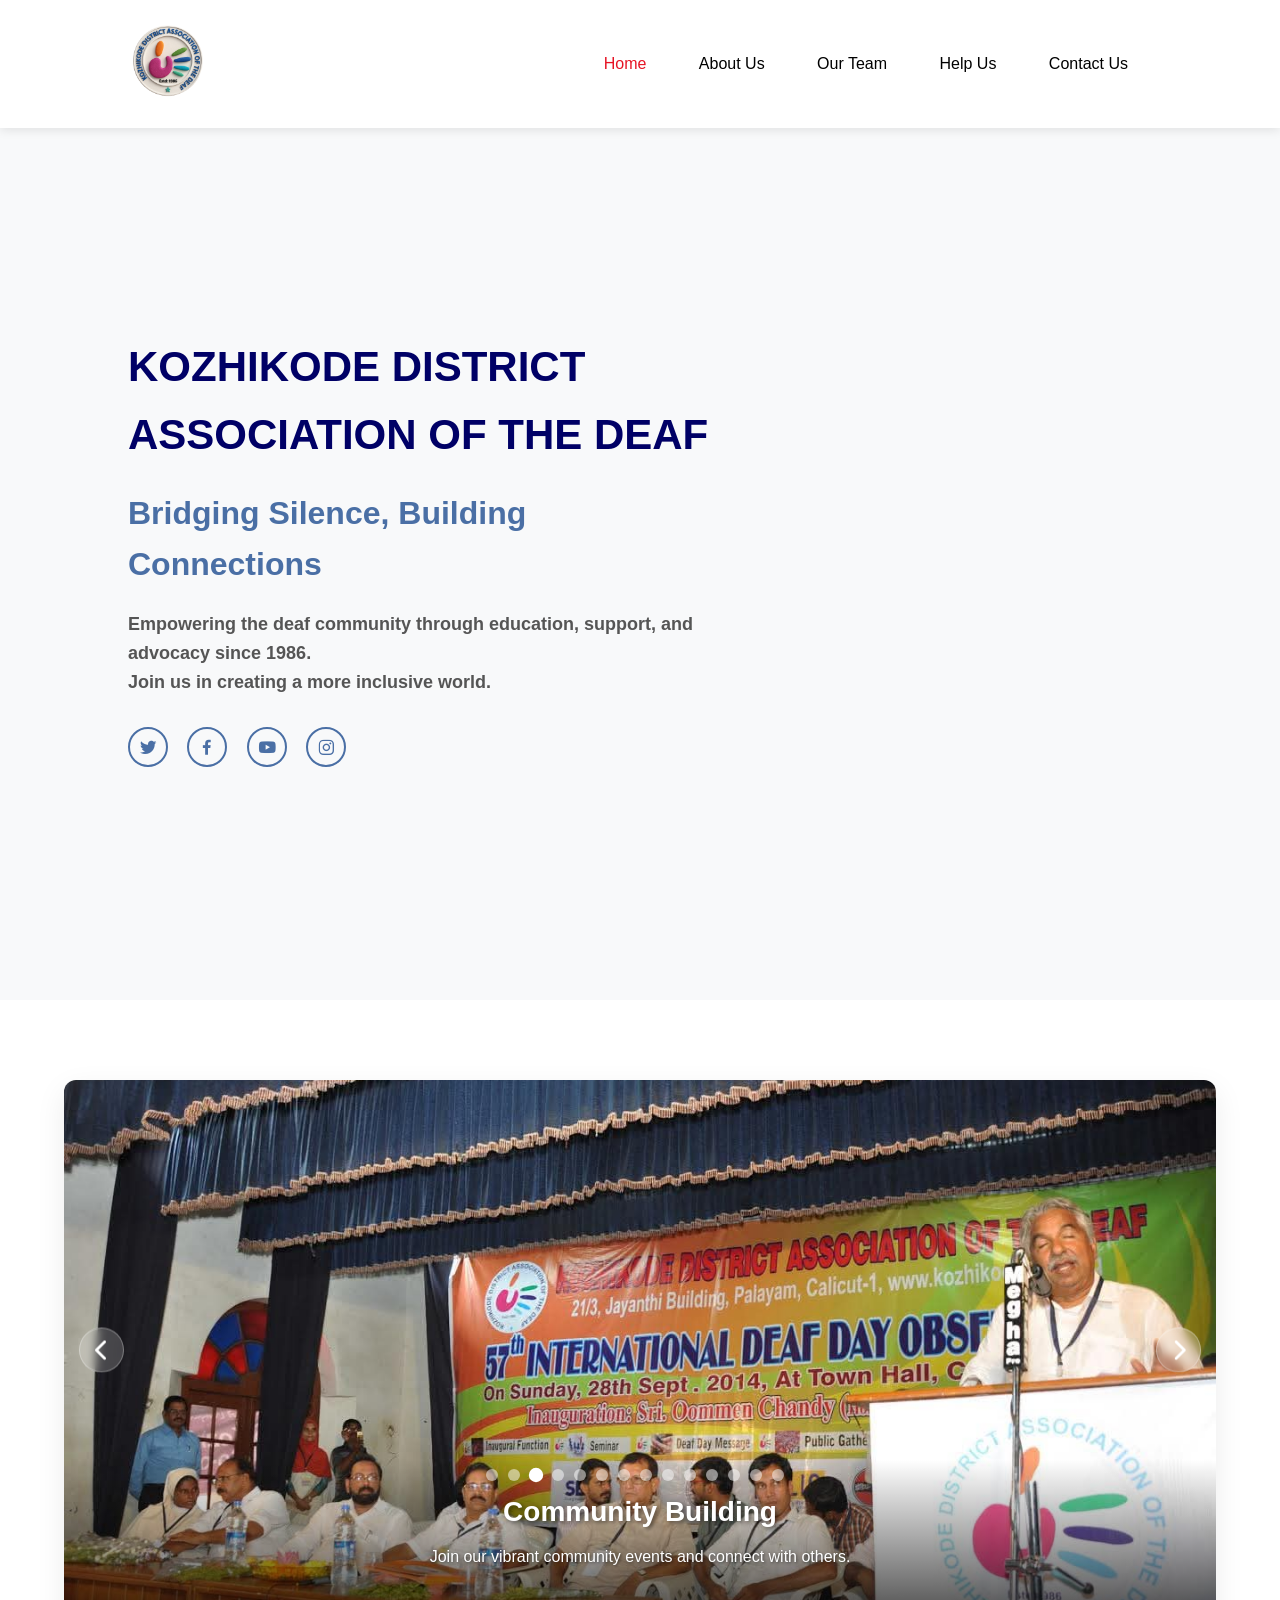
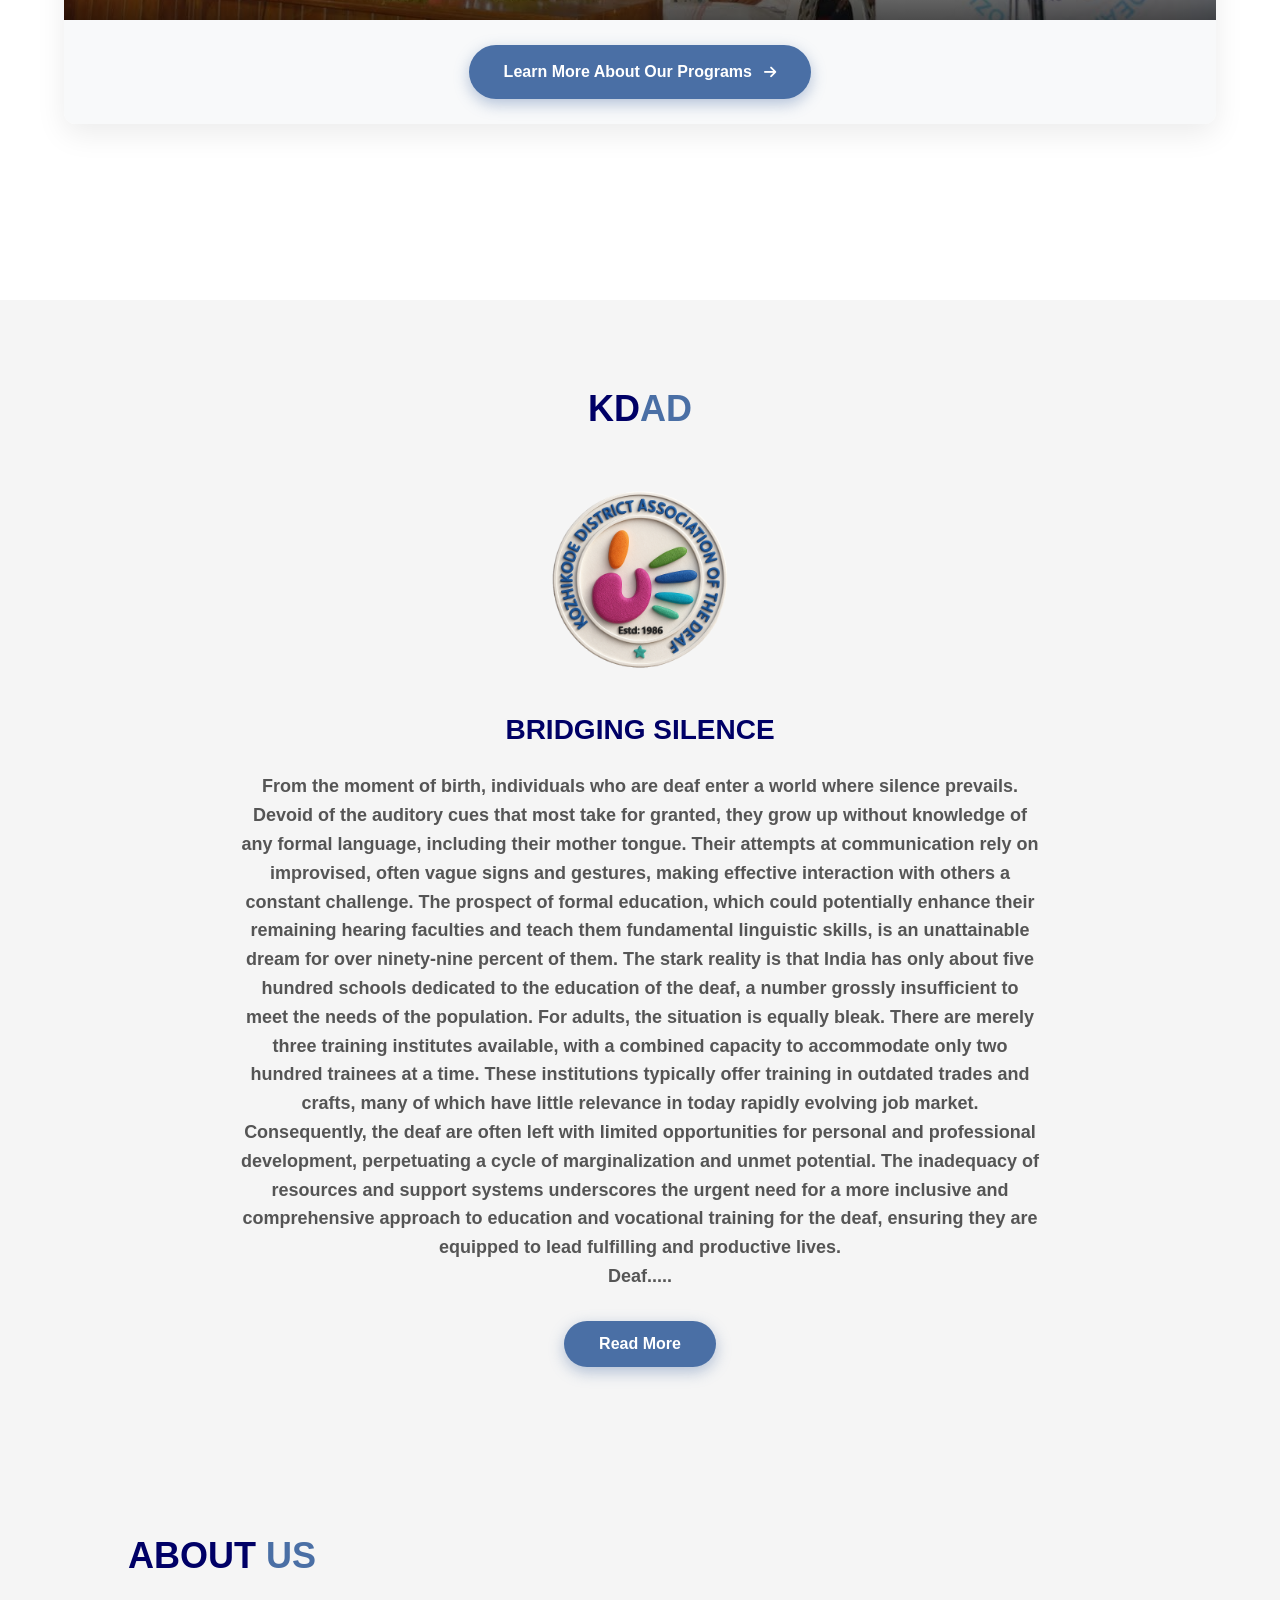
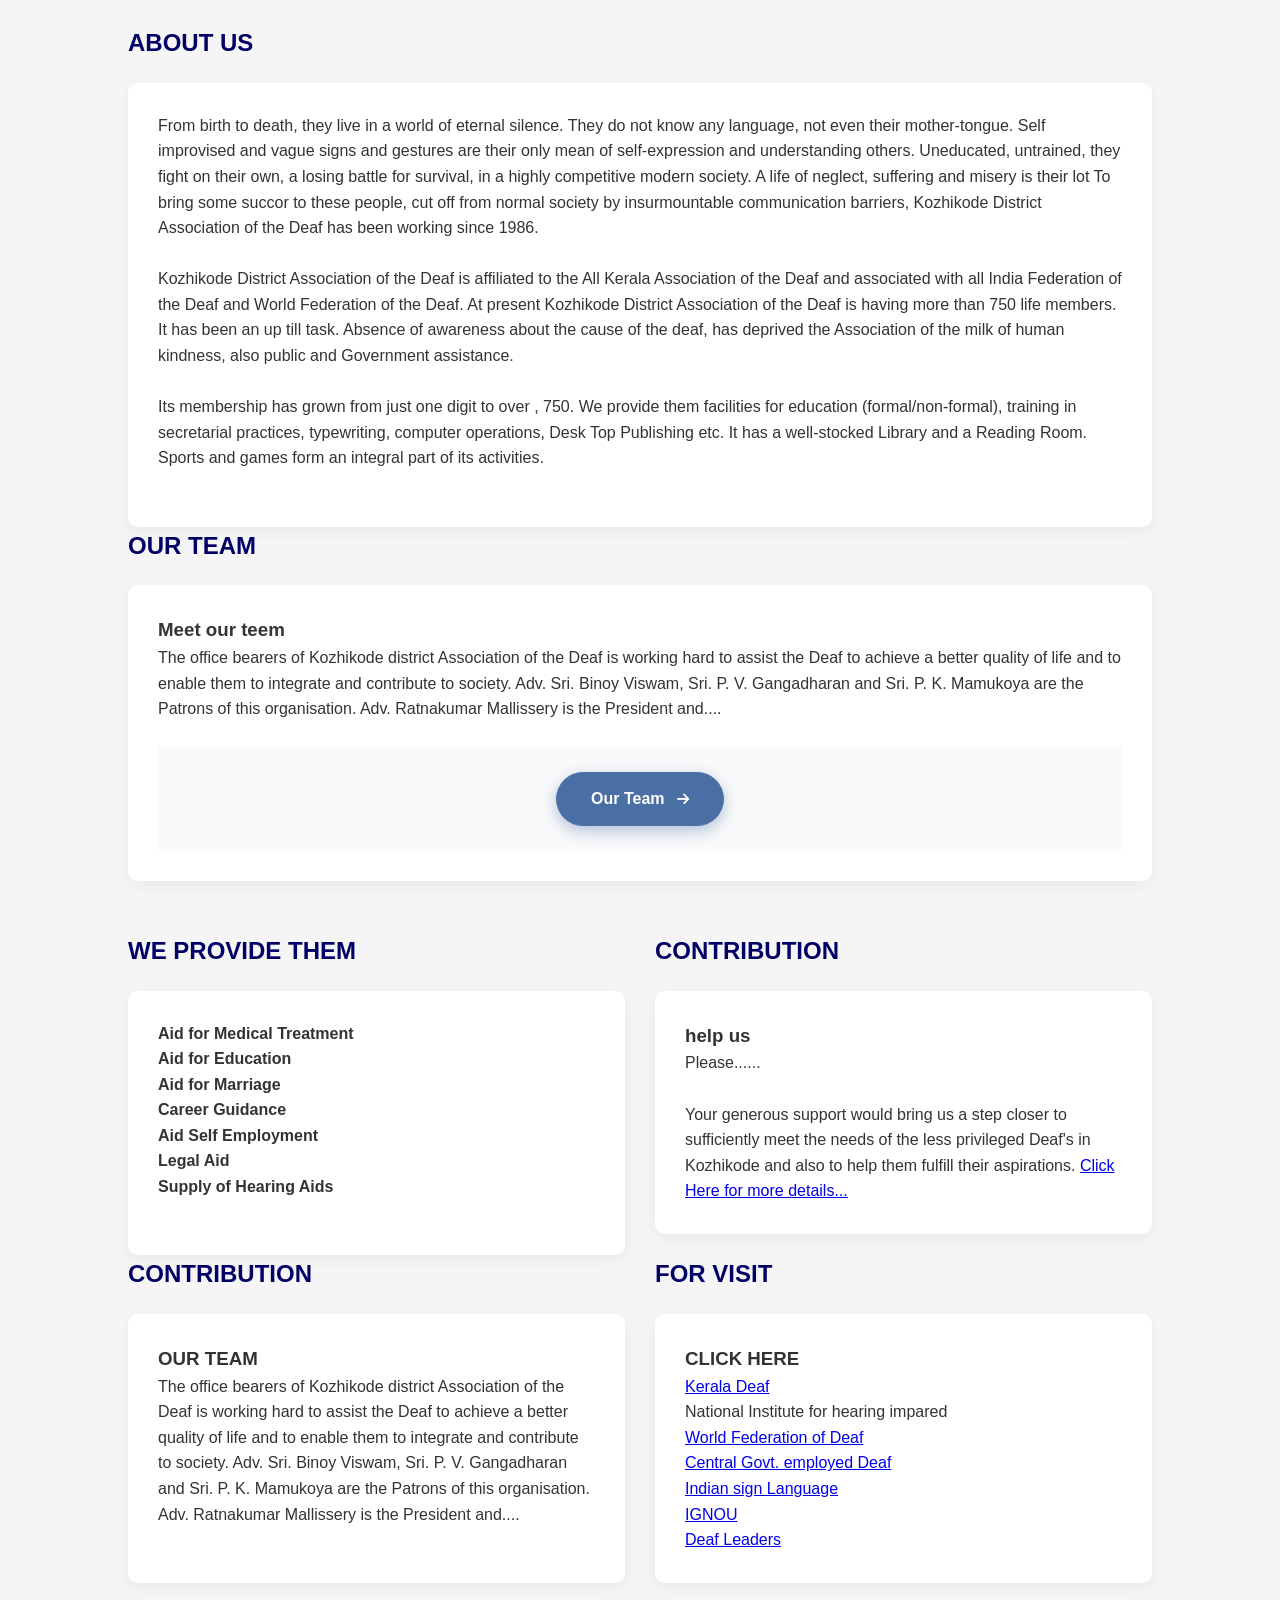
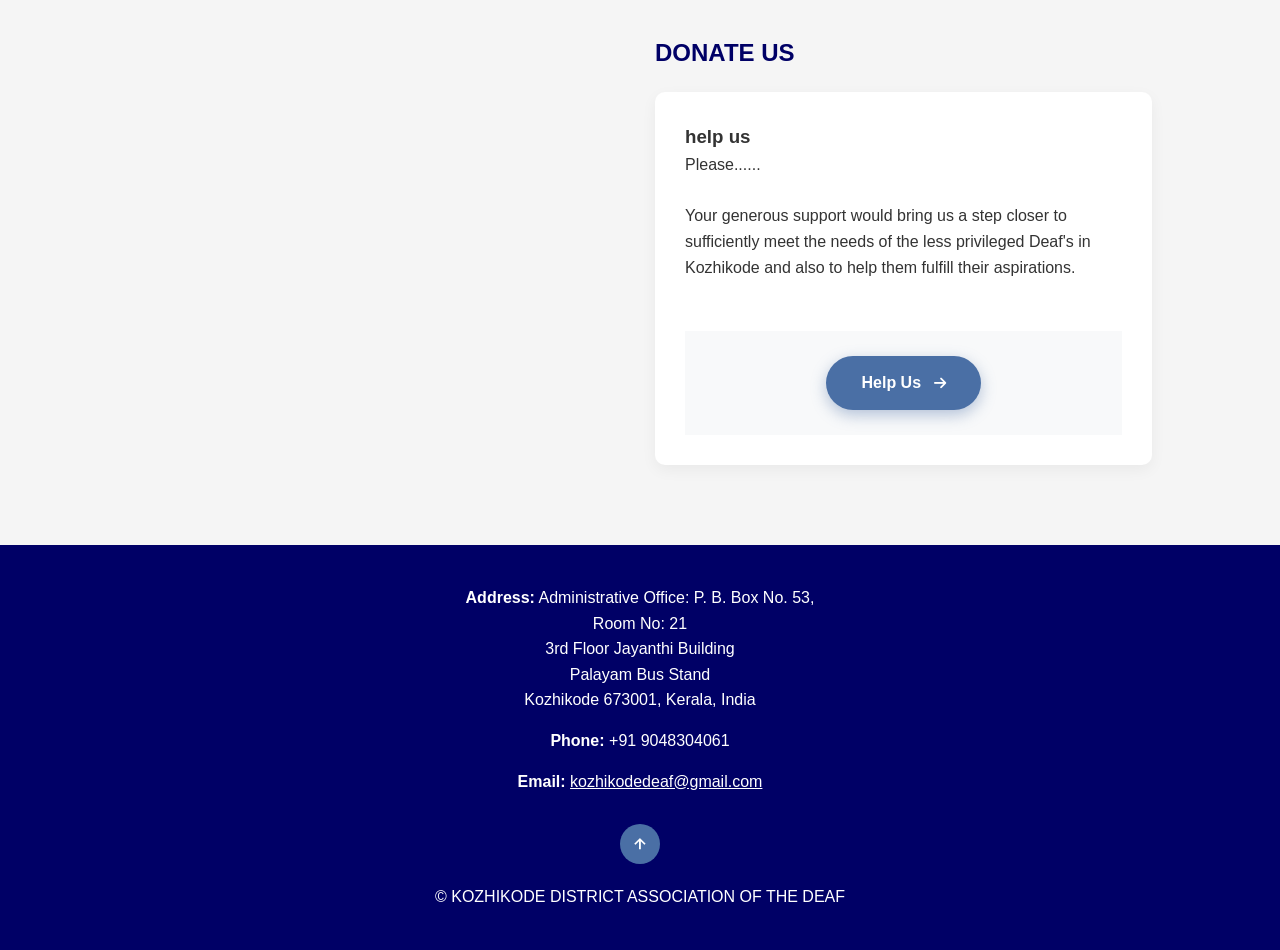
<file: index.html>
<!DOCTYPE html>
<html lang="en">

<head>
    <meta name="google-site-verification" content="hd0lsUci6qUBI0BOA0_xtxkLAw2wyQO7FfPgiiy_Ul0" />
    <meta charset="UTF-8">
    <meta name="viewport" content="width=device-width, initial-scale=1.0">
    <title>kozhikodedeaf.org</title>
    <meta name="description" content="Official website of Kozhikode Deaf Organization">
    <link rel="stylesheet" href="https://cdnjs.cloudflare.com/ajax/libs/font-awesome/6.4.0/css/all.min.css">
    <link href='https://unpkg.com/boxicons@2.1.4/css/boxicons.min.css' rel='stylesheet'>
    <!-- <link rel="stylesheet" href="style10.css"> -->

    <style>
        * {
            margin: 0;
            padding: 0;
            box-sizing: border-box;
            font-family: 'Segoe UI', Tahoma, Geneva, Verdana, sans-serif;
        }
        
        body {
            background-color: #f5f5f5;
            color: #333;
            line-height: 1.6;
        }
        
        /* Header Styles */
        .header {
            position: fixed;
            top: 0;
            left: 0;
            width: 100%;
            padding: 20px 10%;
            background: rgba(255, 255, 255, 0.95);
            display: flex;
            justify-content: space-between;
            align-items: center;
            z-index: 100;
            box-shadow: 0 2px 10px rgba(0, 0, 0, 0.1);
        }
        
        .logo img {
            width: 80px;
            height: 80px;
        }
        
        #menu {
            font-size: 30px;
            cursor: pointer;
            display: none;
        }
        
        .navbar a {
            font-size: 18px;
            color: #000066;
            text-decoration: none;
            margin-left: 30px;
            transition: color 0.3s;
            font-weight: 500;
        }
        
        .navbar a:hover,
        .navbar a.active {
            color: #4a6fa5;
        }

        /* -----------added navbar section------------ */

        .navbar a{
            display: inline-block;
            color: #000000;
            font-size: 1.0rem;
            text-decoration: none;
            margin: 0 1.5rem;
            font-weight: 500;
            letter-spacing: .02;
            transition: .2s ease;
            transform: translateY(-100px);
            opacity: 0;
            animation: TopSlide 1s ease forwards;
            animation-delay: calc( 0.8s * var(--vlr));
        }
        @keyframes  TopSlide{
            0%{
                transform: translateY(-100px);
                opacity: 0;
            }
            100%{
                transform: translateY(0px);
                opacity: 1;
            }
        }
        .navbar a:hover,.navbar a.active{
            color: #e61425;
        }
        section{
            padding: 10rem 9% 2rem;
            min-height: 100vh;
        }
        .about,.education,.contact,.skills{
            overflow: hidden;
        }
        .home{
            display: flex;
            justify-content: space-between;
            align-items: center;
        }        



        
        
        /* Home Section */
        .home {
            min-height: 100vh;
            padding: 0 10%;
            display: flex;
            align-items: center;
            justify-content: space-between;
            background: linear-gradient(to right, #f8f9fa 70%, #f8f9fa 30%);
            margin-top: 100px;
        }
        
        .text-content {
            max-width: 600px;
        }
        
        .text-content h1 {
            font-size: 42px;
            color: #000066;
            margin-bottom: 20px;
        }
        
        .text-animation h2 {
            font-size: 32px;
            color: #4a6fa5;
            margin-bottom: 20px;
        }
        
        .rt {
            font-size: 18px;
            margin-bottom: 30px;
            color: #555;
        }
        
        .social-media {
            margin-top: 30px;
        }
        
        .social-media i {
            display: inline-flex;
            justify-content: center;
            align-items: center;
            width: 40px;
            height: 40px;
            background: transparent;
            border: 2px solid #4a6fa5;
            border-radius: 50%;
            font-size: 20px;
            color: #4a6fa5;
            margin-right: 15px;
            transition: all 0.3s;
        }
        
        .social-media i:hover {
            background: #4a6fa5;
            color: #fff;
        }
        
        /* Health Benefits Section */
        .health-section {
            padding: 80px 5%;
            background: #fff;
        }
        
        .health-container {
            max-width: 1200px;
            margin: 0 auto;
            background: white;
            border-radius: 12px;
            overflow: hidden;
            box-shadow: 0 10px 30px rgba(0, 0, 0, 0.08);
        }
        
        .image-slider {
            width: 100%;
            height: 60vh;
            position: relative;
            overflow: hidden;
        }
        
        .slide {
            position: absolute;
            top: 0;
            left: 0;
            width: 100%;
            height: 100%;
            opacity: 0;
            transition: opacity 1.2s ease-in-out;
            background-size: cover;
            background-position: center;
        }
        
        .slide.active {
            opacity: 1;
        }
        
        .slide-overlay {
            position: absolute;
            bottom: 0;
            left: 0;
            width: 100%;
            padding: 30px;
            background: linear-gradient(to top, rgba(0,0,0,0.7), transparent);
            color: white;
            text-align: center;
        }
        
        .slide-title {
            font-size: 28px;
            font-weight: 700;
            margin-bottom: 10px;
            text-shadow: 2px 2px 4px rgba(0,0,0,0.5);
        }
        
        .slide-description {
            font-size: 16px;
            max-width: 600px;
            margin: 0 auto 20px;
            text-shadow: 1px 1px 3px rgba(0,0,0,0.5);
        }
        
        .btn-container {
            padding: 25px;
            text-align: center;
            background: #f8f9fa;
        }
        
        .health-btn {
            display: inline-block;
            background: #4a6fa5;
            color: white;
            padding: 14px 35px;
            border-radius: 50px;
            text-decoration: none;
            font-weight: 600;
            font-size: 16px;
            transition: all 0.3s ease;
            border: none;
            cursor: pointer;
            box-shadow: 0 5px 15px rgba(74, 111, 165, 0.4);
        }
        
        .health-btn:hover {
            background: #3a5a80;
            transform: translateY(-3px);
            box-shadow: 0 8px 20px rgba(74, 111, 165, 0.6);
        }
        
        .health-btn i {
            margin-left: 8px;
            font-size: 14px;
        }
        
        .indicators {
            position: absolute;
            bottom: 100px;
            left: 0;
            right: 0;
            display: flex;
            justify-content: center;
            gap: 10px;
            z-index: 10;
        }
        
        .indicator {
            width: 12px;
            height: 12px;
            border-radius: 50%;
            background: rgba(255, 255, 255, 0.5);
            cursor: pointer;
            transition: all 0.3s ease;
        }
        
        .indicator.active {
            background: white;
            transform: scale(1.2);
        }
        
        .nav-btn {
            position: absolute;
            top: 50%;
            transform: translateY(-50%);
            background: rgba(255, 255, 255, 0.2);
            color: white;
            font-size: 22px;
            width: 45px;
            height: 45px;
            border-radius: 50%;
            display: flex;
            justify-content: center;
            align-items: center;
            cursor: pointer;
            transition: all 0.3s ease;
            z-index: 10;
            backdrop-filter: blur(5px);
            border: 1px solid rgba(255, 255, 255, 0.3);
        }
        
        .nav-btn:hover {
            background: rgba(255, 255, 255, 0.3);
        }
        
        .prev {
            left: 15px;
        }
        
        .next {
            right: 15px;
        }
        
        /* About Section */
        .about {
            padding: 80px 10%;
            display: flex;
            flex-direction: column;
            align-items: center;
            text-align: center;
        }
        
        .title {
            font-size: 36px;
            margin-bottom: 40px;
            color: #000066;
        }
        
        .title span {
            color: #4a6fa5;
        }
        
        .aboutImg {
            width: 200px;
            margin-bottom: 30px;
        }
        
        .text-content2 {
            max-width: 800px;
        }
        
        .text-content2 h2 {
            font-size: 28px;
            margin-bottom: 20px;
        }
        
        /* Other sections */
        .education {
            padding: 80px 10%;
        }
        
        .row {
            display: flex;
            flex-wrap: wrap;
            gap: 30px;
            justify-content: center;
        }
        
        .column {
            flex: 1;
            min-width: 300px;
        }
        
        .column h2 {
            font-size: 24px;
            color: #000066;
            margin-bottom: 20px;
        }
        
        .box {
            background: #fff;
            padding: 30px;
            border-radius: 10px;
            box-shadow: 0 5px 15px rgba(0, 0, 0, 0.05);
        }
        
        /* Footer */
        footer {
            background: #000066;
            color: white;
            padding: 40px 10%;
            text-align: center;
        }
        
        .footer-content {
            max-width: 1200px;
            margin: 0 auto;
        }
        
        .contact-details {
            margin-bottom: 30px;
        }
        
        .contact-details p {
            margin-bottom: 15px;
        }
        
        .scroll-top-button {
            margin: 20px 0;
        }
        
        .scroll-top-button a {
            display: inline-flex;
            justify-content: center;
            align-items: center;
            width: 40px;
            height: 40px;
            background: #4a6fa5;
            border-radius: 50%;
            color: white;
            font-size: 20px;
            text-decoration: none;
            transition: all 0.3s;
        }
        
        .scroll-top-button a:hover {
            background: #3a5a80;
            transform: translateY(-5px);
        }
        
        /* Responsive Design */
        @media (max-width: 992px) {
            .home {
                flex-direction: column;
                text-align: center;
                padding-top: 100px;
            }
            
            .text-content {
                margin-bottom: 50px;
            }
            
            #menu {
                display: block;
            }
            
            .navbar {
                position: absolute;
                top: 100%;
                left: -100%;
                width: 100%;
                padding: 10px 10%;
                background: rgba(255, 255, 255, 0.9);
                box-shadow: 0 5px 10px rgba(0, 0, 0, 0.1);
                transition: left 0.3s;
            }
            
            .navbar.active {
                left: 0;
            }
            
            .navbar a {
                display: block;
                margin: 15px 0;
            }
            
            .image-slider {
                height: 50vh;
            }
        }
        
        @media (max-width: 768px) {
            .slide-title {
                font-size: 22px;
            }
            
            .slide-description {
                font-size: 14px;
            }
            
            .health-btn {
                padding: 12px 30px;
                font-size: 15px;
            }
            
            .nav-btn {
                width: 40px;
                height: 40px;
                font-size: 18px;
            }
        }
    </style>
</head>

<body>
    <!-- *************************Navbar************************* -->
    <header class="header">
        <a href="#" class="logo"><img src="logo2.png" alt="Logo" width="100" height="100"></a>
        <i class='bx bx-menu' id="menu" style='color:#000'></i>
        <nav class="navbar">
            <a href="index.html" style="--vlr:1" class="active">Home</a>
            <a href="about-us.html" style="--vlr:2">About Us</a>
            <a href="our-team.html" style="--vlr:3">Our Team</a>
            <a href="help-us.html" style="--vlr:4">Help Us</a>
            <a href="contact-us.html" style="--vlr:5">Contact Us</a>
        </nav>
    </header>
    
    <!-- *************************Home Section************************* -->
    <section class="home" id="home">
        <div class="text-content">
            <h1>KOZHIKODE DISTRICT ASSOCIATION OF THE DEAF</h1>
            <div class="text-animation">
                <h2>Bridging Silence, Building Connections</h2>
            </div>
            <h6 class="rt"> 
                Empowering the deaf community through education, support, and advocacy since 1986.
                <br>
                Join us in creating a more inclusive world.
            </h6>  
            <div class="social-media">
                <a href="https://x.com/kozhikodedeaf" target="_blank">
                <i class='bx bxl-twitter' style="--vlr:7"></i></a>

                <!-- <i class="bx bxl-x-twitter" style="--vlr:7"></i> -->
                <a href="https://www.facebook.com/share/1FiLo2mjT1/" target="_blank">
                <i class='bx bxl-facebook' style="--vlr:8"></i></a>

                <a href="http://www.youtube.com/@deafkozhikode8532/@deafkozhikode8532" target="_blank">
                <i class='bx bxl-youtube' style="--vlr:9"></i></a>

                <!-- <i class='bx bxl-xing' style="--vlr:11"></i> -->
                <a href="https://www.instagram.com/kozhikodedeaf?igsh=eWthanZ2bDEwbzUz" target="_blank">
                <i class='bx bxl-instagram' style="--vlr:10"></i></a>

            </div>
        </div>
        <!-- <img src="our-team1.jpeg" alt="image" width="-50%" height="100"> -->
    </section>

    <!-- *************************images Section************************* -->
    <section class="health-section" id="health">
        <div class="health-container">
            <div class="image-slider">


                <div class="slide active" style="background-image: url('image01.jpg')">
                    <div class="slide-overlay">
                        <h2 class="slide-title">Education Support Programs</h2>
                        <p class="slide-description">We provide educational resources and support for deaf students of all ages.</p>
                    </div>
                </div>


                <div class="slide active" style="background-image: url('image02.jpg')">
                    <div class="slide-overlay">
                        <h2 class="slide-title">Education Support Programs</h2>
                        <p class="slide-description">We provide educational resources and support for deaf students of all ages.</p>
                    </div>
                </div>
                

                <div class="slide" style="background-image: url('image1.jpeg')">
                    <div class="slide-overlay">
                        <h2 class="slide-title">Community Building</h2>
                        <p class="slide-description">Join our vibrant community events and connect with others.</p>
                    </div>
                </div>


                <div class="slide" style="background-image: url('image2.jpeg')">
                    <div class="slide-overlay">
                        <h2 class="slide-title">Community Building</h2>
                        <p class="slide-description">Join our vibrant community events and connect with others.</p>
                    </div>
                </div>
                
                <div class="slide" style="background-image: url('image3.jpeg')">
                    <div class="slide-overlay">
                        <h2 class="slide-title">Sign Language Training</h2>
                        <p class="slide-description">Learn sign language through our comprehensive training programs.</p>
                    </div>
                </div>
                
                <div class="slide" style="background-image: url('image4.jpeg')">
                    <div class="slide-overlay">
                        <h2 class="slide-title">Advocacy & Awareness</h2>
                        <p class="slide-description">We work to raise awareness about deaf rights and accessibility.</p>
                    </div>
                </div>

                
                <div class="slide" style="background-image: url('image5.jpeg')">
                    <div class="slide-overlay">
                        <h2 class="slide-title">Advocacy & Awareness</h2>
                        <p class="slide-description">We work to raise awareness about deaf rights and accessibility.</p>
                    </div>
                </div>



                <div class="slide" style="background-image: url('image6.jpeg')">
                    <div class="slide-overlay">
                        <h2 class="slide-title">Advocacy & Awareness</h2>
                        <p class="slide-description">We work to raise awareness about deaf rights and accessibility.</p>
                    </div>
                </div>


                
                <div class="slide" style="background-image: url('image7.jpeg')">
                    <div class="slide-overlay">
                        <h2 class="slide-title">Advocacy & Awareness</h2>
                        <p class="slide-description">We work to raise awareness about deaf rights and accessibility.</p>
                    </div>
                </div>


                <div class="slide" style="background-image: url('image8.jpeg')">
                    <div class="slide-overlay">
                        <h2 class="slide-title">Advocacy & Awareness</h2>
                        <p class="slide-description">We work to raise awareness about deaf rights and accessibility.</p>
                    </div>
                </div>


                <div class="slide" style="background-image: url('image9.jpeg')">
                    <div class="slide-overlay">
                        <h2 class="slide-title">Advocacy & Awareness</h2>
                        <p class="slide-description">We work to raise awareness about deaf rights and accessibility.</p>
                    </div>
                </div>



                <div class="slide" style="background-image: url('image10.jpeg')">
                    <div class="slide-overlay">
                        <h2 class="slide-title">Advocacy & Awareness</h2>
                        <p class="slide-description">We work to raise awareness about deaf rights and accessibility.</p>
                    </div>
                </div>


                <div class="slide" style="background-image: url('image11.jpeg')">
                    <div class="slide-overlay">
                        <h2 class="slide-title">Advocacy & Awareness</h2>
                        <p class="slide-description">We work to raise awareness about deaf rights and accessibility.</p>
                    </div>
                </div>


                <div class="slide" style="background-image: url('image12.jpeg')">
                    <div class="slide-overlay">
                        <h2 class="slide-title">Advocacy & Awareness</h2>
                        <p class="slide-description">We work to raise awareness about deaf rights and accessibility.</p>
                    </div>
                </div>



                
                
                <div class="indicators">
                    <div class="indicator active"></div>
                    <div class="indicator"></div>
                    <div class="indicator"></div>
                    <div class="indicator"></div>
                    <div class="indicator"></div>
                    <div class="indicator"></div>
                    <div class="indicator"></div>
                    <div class="indicator"></div>
                    <div class="indicator"></div>
                    <div class="indicator"></div>
                    <div class="indicator"></div>
                    <div class="indicator"></div>
                    <div class="indicator"></div>
                    <div class="indicator"></div><br><br>







                </div>
                
                <div class="nav-btn prev">
                    <i class="fas fa-chevron-left"></i>
                </div>
                
                <div class="nav-btn next">
                    <i class="fas fa-chevron-right"></i>
                </div>
            </div>
            
            <div class="btn-container">
                <a href="gallery.html" class="health-btn">Learn More About Our Programs <i class="fas fa-arrow-right"></i></a>
            </div>
        </div>
    </section>

    <!-- *************************About Section************************* -->
    <section class="about" id="about">
        <h2 class="title">KD<span>AD</span></h2>
        <img src="logo2.png" alt="KDAD Logo" class="aboutImg">
        <div class="text-content2">
            <h2 style="color: #000066;">BRIDGING SILENCE</h2>
            <h6 class="rt"> From the moment of birth, individuals who are deaf enter a world where silence prevails.
                Devoid of the auditory cues that most take for granted, they grow up without knowledge of 
                 any formal language, including their mother tongue. Their attempts at communication rely on improvised,
                 often vague signs and gestures, making effective interaction with others a constant challenge. 
                 The prospect of formal education, which could potentially enhance their remaining hearing faculties and teach them 
                 fundamental linguistic skills, is an unattainable dream for over ninety-nine percent of them. The stark reality is 
                 that India has only about five hundred schools dedicated to the education of the deaf, a number grossly insufficient
                 to meet the needs of the population. For adults, the situation is equally bleak. There are merely three training institutes available,
                 with a combined capacity to accommodate only two hundred trainees at a time. These institutions typically offer
                 training in outdated trades and crafts, many of which have little relevance in today
                 rapidly evolving job market. Consequently, the deaf are often left with limited opportunities for personal and 
                 professional development, perpetuating a cycle of marginalization and unmet potential. The inadequacy of resources and support 
                 systems underscores the urgent need for a more inclusive and comprehensive approach to education and vocational training for the deaf, 
                 ensuring they are equipped to lead fulfilling and productive lives.
                <br> Deaf.....</br></h6>
            <button class="health-btn">Read More</button>
        </div>
    </section>
    
    <!-- *************************Work Section************************* -->
    <section class="education" id="education">
        <h2 class="title">ABOUT <span>US</span></h2>
        <div class="row">
            <div class="column">
                <h2>ABOUT US</h2>
                <div class="box">
                    <div class="education-content">
                        <div class="content">
                            <p>From birth to death, they live in a world of eternal silence. They do not know any language, 
                                not even their mother-tongue. Self improvised and vague signs and gestures are their only 
                                mean of self-expression and understanding others. Uneducated, untrained, they fight on their own,
                                 a losing battle for survival, in a highly competitive modern society. A life of neglect, suffering
                                  and misery is their lot 
                        <!-- </div> -->
                    <!-- </div> -->
                    <!-- <div class="education-content"> -->
                        <!-- <div class="content"> -->
                            To bring some succor to these people, cut off from normal society by insurmountable communication barriers,
                                 Kozhikode District Association of the Deaf has been working since 1986. <br><br>
                                  Kozhikode District Association of the Deaf  is affiliated to the All Kerala Association of the Deaf 
                                  and associated with all India Federation of the Deaf and World Federation of the Deaf.
                                   At present Kozhikode District Association of the Deaf  is having more than 750 life members.
                                   It has been an up till task. Absence of awareness about the cause of the deaf, 
                                   has deprived the Association of the milk of human kindness, also public and Government assistance.</p><br>
                                
                        </div>
                    </div>
                    <div class="education-content">
                        <div class="content">
                            <p>Its membership has grown from just one digit to over , 750.
                                 We provide them facilities for education (formal/non-formal),
                                  training in secretarial practices, typewriting, computer operations,
                                   Desk Top Publishing etc. It has a well-stocked Library and a Reading Room.
                                    Sports and games form an integral part of its activities.</p>
                                    <br>
                        </div>
                    </div>
                </div>
            </div>
        </div>
        <div class="row">
            <div class="column">
                <h2>OUR TEAM</h2>
                <div class="box">
                    <div class="education-content">
                        <div class="content">
                            <h3>Meet our teem</h3>
                            <p>The office bearers of Kozhikode district  Association of the Deaf is working hard to assist the 
                                Deaf to achieve a better quality of life and to enable them to integrate and contribute to society.
                                 Adv. Sri. Binoy Viswam, Sri. P. V. Gangadharan and Sri. P. K. Mamukoya are the Patrons of 
                                 this organisation. Adv. Ratnakumar Mallissery is the President and.... </p><br>
                                    <div class="btn-container">
                                        <a href="#" class="health-btn"> Our Team <i class="fas fa-arrow-right"></i></a>
                                    </div>
                        </div>
                    </div>
                </div>
            </div>
        </div><br><br>
        <div class="row">
            <div class="column">
                <h2>WE PROVIDE THEM</h2>
                <div class="box">
                    <div class="education-content">
                        <div class="content">
                            <!-- <h3>We Provide them</h3> -->
                            <p>
                                <b>Aid for Medical Treatment<br>
                                Aid for Education 
                                <br>
                                Aid for Marriage
                                <br>
                                Career Guidance
                                <br>
                                Aid Self Employment
                                <br>
                                Legal Aid
                                <br>
                                Supply of Hearing Aids</b></p>
                                <br>
                        </div>
                        
                    </div>
                </div>
            </div>
                  
            <div class="column">
                <h2>CONTRIBUTION</h2>
                <div class="box">
                    <div class="education-content">
                        <div class="content">
                            <h3>help us</h3>
                            <p>Please...... 
                                <br>
                                <br>

                                Your generous support would bring us a step closer to sufficiently meet the needs of the less
                                 privileged Deaf's in Kozhikode and also to help them fulfill their aspirations.
                                
                                
                                <a href="help-us.html" target="_blank"> Click Here for more details... </a></p>
                        </div>
                    </div>
                </div>
            </div>
        </div>
        <div class="row">
            <div class="column">
                <h2>CONTRIBUTION</h2>
                <div class="box">
                    <div class="education-content">
                        <div class="content">
                            <h3>OUR TEAM</h3>
                            <p>The office bearers of Kozhikode district  Association of the Deaf is working hard to assist the 
                                Deaf to achieve a better quality of life and to enable them to integrate and contribute to society.
                                 Adv. Sri. Binoy Viswam, Sri. P. V. Gangadharan and Sri. P. K. Mamukoya are the Patrons of 
                                 this organisation. Adv. Ratnakumar Mallissery is the President and....  </p><br>
                        </div>
                    </div>
                </div>
            </div>

            <div class="column">
                <h2>FOR VISIT</h2>
                <div class="box">
                    <div class="education-content">
                        <div class="content">
                            <!-- <div class="year">2024<i class='bx bxs-calendar'></i></div> -->
                            <h3>CLICK HERE</h3>
                        <p><a href="http://www.keraladeaf.org/" target="_blank">Kerala Deaf</a></b></td>
                        <br>
                        National Institute for hearing impared</b></td><br>
                        <a href="http://www.wfdeaf.org/" target="_blank">World Federation of Deaf</a></b></td>
                        <br>
                        <a href="http://www.aicgdeaf.org/" target="_blank">Central Govt. employed Deaf</a></b></td>
                        <br>
                        <a href="http://indiansignlanguage.org/" target="_blank">Indian sign Language</a></b></td>
                        <br>
                        <a href="http://www.ignou.ac.in/" target="_blank">IGNOU</a></b></td>
                        <br>
                        <a href="http://deafpeople.com" target="_blank">Deaf Leaders</a></b></td>
                        <br>
                    </div>               
                         </p>

                </div>
                </p>

        </div>
            <br>
            <br>
        <div class="row">
            <div class="column">
                <h2>DONATE US</h2>
                <div class="box">
                    <div class="education-content">
                        <div class="content">
                             <h3>help us</h3>
                            <p>Please...... 
                                <br>
                                <br>

                                Your generous support would bring us a step closer to sufficiently meet the needs of the less
                                 privileged Deaf's in Kozhikode and also to help them fulfill their aspirations.</p><br>
                                
                                
                                <!-- <a href="help us.html" target="_blank"> Click Here for more details... </a></p><br> -->
                                    <br>
                                    <div class="btn-container">
                                        <a href="help-us.html" class="health-btn"> Help Us <i class="fas fa-arrow-right"></i></a>
                                    </div>
                        </div>
                    </div>
                </div>
            </div>
        </div>

            

    </section>
    
    <!-- *************************Footer************************* -->
    <footer id="contact">
        <div class="footer-content">
            <div class="contact-details">
                <p><strong>Address:</strong> Administrative Office:   
                    P. B. Box No. 53,<br>
                    Room No: 21 <br>
                    3rd Floor
                    Jayanthi Building <br>
                    Palayam Bus Stand <br>
                    Kozhikode 673001, Kerala, India</p>
                <p><strong>Phone:</strong> +91 9048304061</p>
                <p><strong>Email:</strong> <a href="mailto:kozhikodedeaf@gmail.com" style="color: #fff;">kozhikodedeaf@gmail.com</a></p>
            </div>

            <div class="scroll-top-button">
                <a href="#"><i class='bx bx-up-arrow-alt'></i></a>
            </div>

            <div class="text">
                <p>&copy; KOZHIKODE DISTRICT ASSOCIATION OF THE DEAF</p>
            </div>
        </div>
    </footer>

    <script>
        // Toggle navbar
        let menu = document.getElementById('menu');
        let navbar = document.querySelector('.navbar');
        
        menu.onclick = () => {
            navbar.classList.toggle('active');
        }
        
        // Health section slider functionality
        document.addEventListener('DOMContentLoaded', function() {
            const slides = document.querySelectorAll('.slide');
            const indicators = document.querySelectorAll('.indicator');
            const prevBtn = document.querySelector('.prev');
            const nextBtn = document.querySelector('.next');
            let currentSlide = 0;
            const slideInterval = 2000; // Change image every 1.5 seconds
            
            // Function to show a specific slide
            function showSlide(index) {
                // Remove active class from all slides and indicators
                slides.forEach(slide => slide.classList.remove('active'));
                indicators.forEach(indicator => indicator.classList.remove('active'));
                
                // Add active class to current slide and indicator
                slides[index].classList.add('active');
                indicators[index].classList.add('active');
                
                currentSlide = index;
            }
            
            // Function to go to next slide
            function nextSlide() {
                let nextIndex = (currentSlide + 1) % slides.length;
                showSlide(nextIndex);
            }
            
            // Function to go to previous slide
            function prevSlide() {
                let prevIndex = (currentSlide - 1 + slides.length) % slides.length;
                showSlide(prevIndex);
            }
            
            // Set up automatic slideshow
            let autoSlide = setInterval(nextSlide, slideInterval);
            
            // Add click events to indicators
            indicators.forEach((indicator, index) => {
                indicator.addEventListener('click', function() {
                    clearInterval(autoSlide);
                    showSlide(index);
                    autoSlide = setInterval(nextSlide, slideInterval);
                });
            });
            
            // Add click events to navigation buttons
            nextBtn.addEventListener('click', function() {
                clearInterval(autoSlide);
                nextSlide();
                autoSlide = setInterval(nextSlide, slideInterval);
            });
            
            prevBtn.addEventListener('click', function() {
                clearInterval(autoSlide);
                prevSlide();
                autoSlide = setInterval(nextSlide, slideInterval);
            });
            
            // Pause slideshow when hovering over image
            const imageSlider = document.querySelector('.image-slider');
            imageSlider.addEventListener('mouseenter', function() {
                clearInterval(autoSlide);
            });
            
            // Resume slideshow when mouse leaves image
            imageSlider.addEventListener('mouseleave', function() {
                autoSlide = setInterval(nextSlide, slideInterval);
            });
        });
    </script>
</body>
</html>
</file>
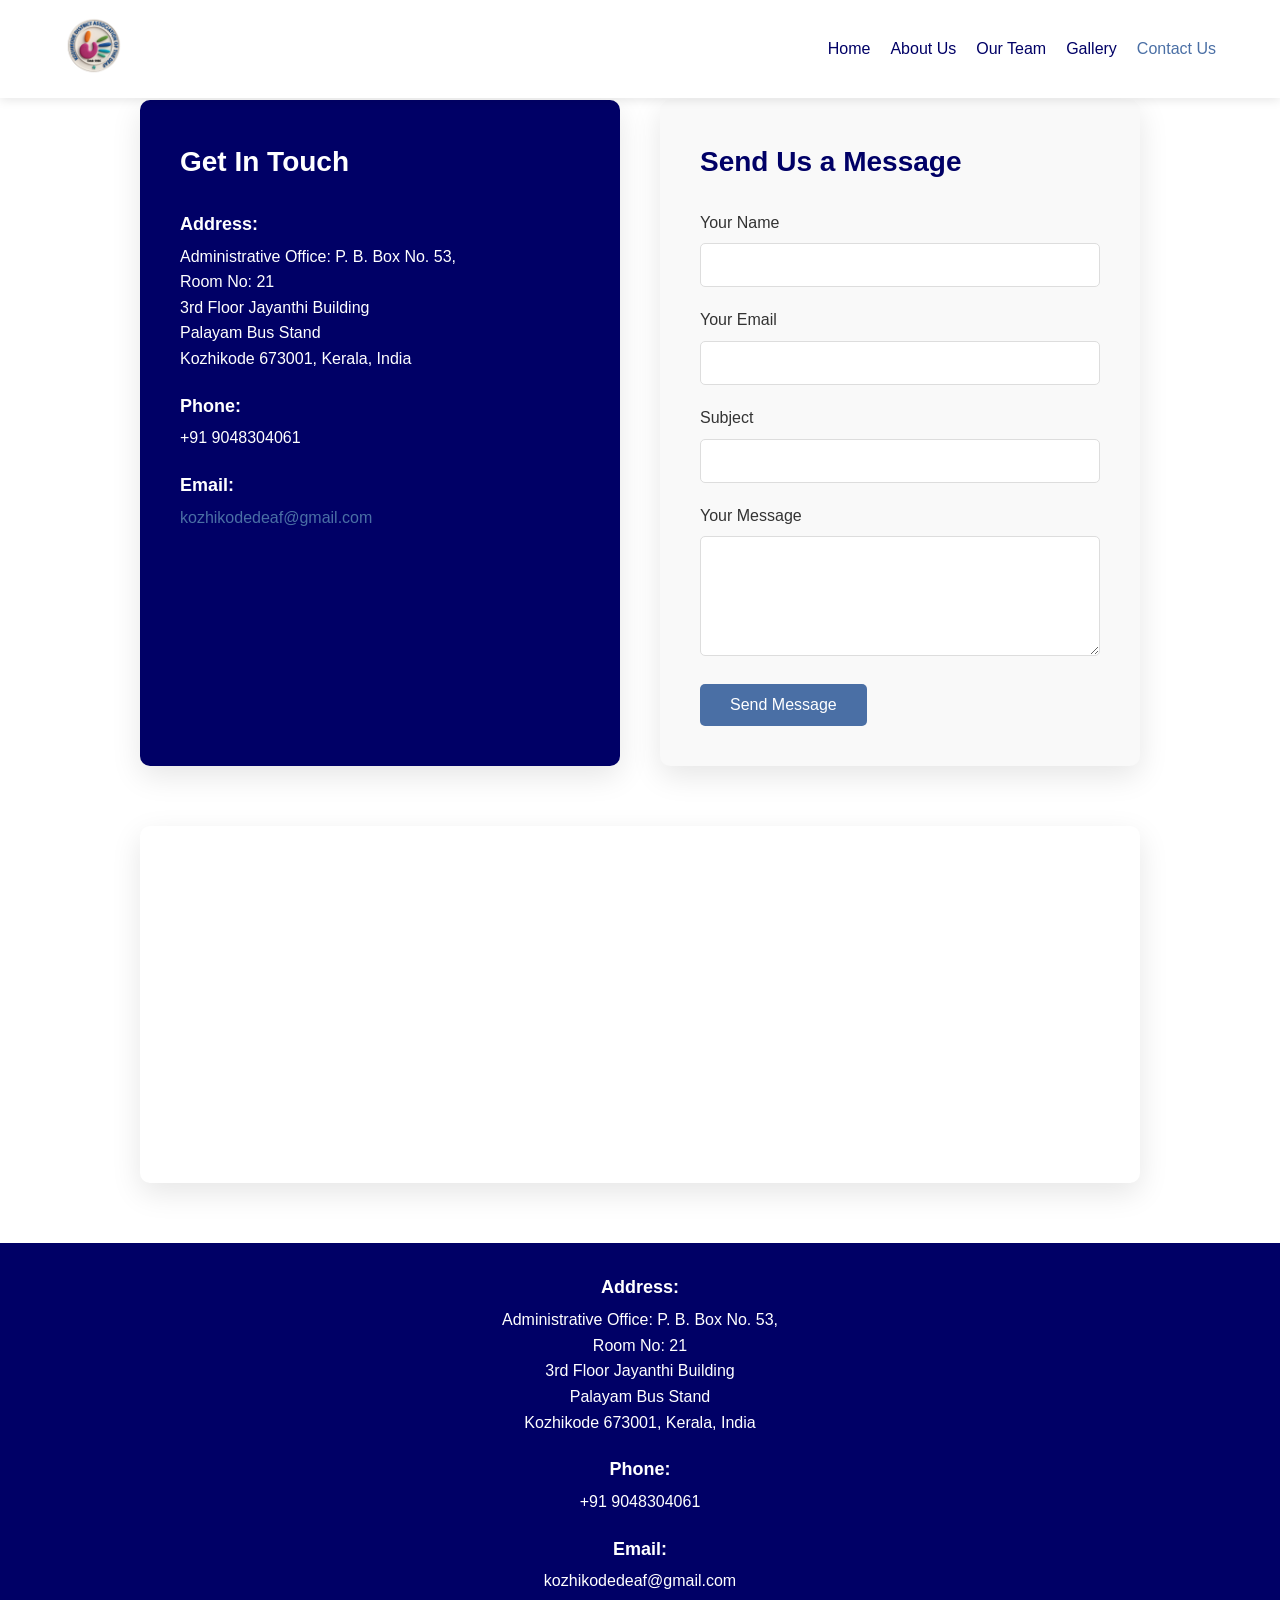
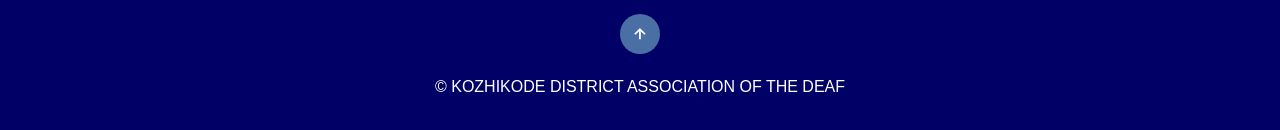
<file: contact-demo.html>
<!DOCTYPE html>
<html lang="en">
<head>
    <meta charset="UTF-8">
    <meta name="viewport" content="width=device-width, initial-scale=1.0">
    <title>Contact Us - Kozhikode District Association of the Deaf</title>
    <link rel="stylesheet" href="https://cdnjs.cloudflare.com/ajax/libs/font-awesome/6.4.0/css/all.min.css">
    <link href='https://unpkg.com/boxicons@2.1.4/css/boxicons.min.css' rel='stylesheet'>
    <style>
        * {
            margin: 0;
            padding: 0;
            box-sizing: border-box;
            font-family: 'Segoe UI', Tahoma, Geneva, Verdana, sans-serif;
        }
        
        body {
            background-color: #f5f5f5;
            color: #333;
            line-height: 1.6;
        }
        
        /* Header Styles */
        .header {
            position: fixed;
            top: 0;
            left: 0;
            width: 100%;
            padding: 15px 5%;
            background: rgba(255, 255, 255, 0.95);
            display: flex;
            justify-content: space-between;
            align-items: center;
            z-index: 100;
            box-shadow: 0 2px 10px rgba(0, 0, 0, 0.1);
        }
        
        .logo img {
            width: 60px;
            height: 60px;
        }
        
        #menu {
            font-size: 28px;
            cursor: pointer;
            display: none;
            color: #000066;
        }
        
        .navbar {
            display: flex;
            gap: 20px;
        }
        
        .navbar a {
            font-size: 16px;
            color: #000066;
            text-decoration: none;
            font-weight: 500;
            transition: color 0.3s;
        }
        
        .navbar a:hover,
        .navbar a.active {
            color: #4a6fa5;
        }
        
        /* Contact Section Styles */
        .contact-section {
            padding: 100px 5% 60px;
            background: #fff;
            min-height: 100vh;
            display: flex;
            flex-direction: column;
            justify-content: center;
        }
        
        .contact-container {
            max-width: 1000px;
            margin: 0 auto;
            width: 100%;
            display: grid;
            grid-template-columns: 1fr 1fr;
            gap: 40px;
        }
        
        .contact-info {
            background: #000066;
            color: white;
            padding: 40px;
            border-radius: 10px;
            box-shadow: 0 10px 30px rgba(0, 0, 0, 0.1);
        }
        
        .contact-info h2 {
            font-size: 28px;
            margin-bottom: 25px;
            color: #fff;
        }
        
        .contact-details p {
            margin-bottom: 20px;
            font-size: 16px;
            line-height: 1.6;
        }
        
        .contact-details strong {
            display: block;
            margin-bottom: 5px;
            font-size: 18px;
        }
        
        .contact-details a {
            color: #4a6fa5;
            text-decoration: none;
            transition: color 0.3s;
        }
        
        .contact-details a:hover {
            color: #fff;
            text-decoration: underline;
        }
        
        .contact-form {
            background: #f9f9f9;
            padding: 40px;
            border-radius: 10px;
            box-shadow: 0 10px 30px rgba(0, 0, 0, 0.1);
        }
        
        .contact-form h2 {
            font-size: 28px;
            margin-bottom: 25px;
            color: #000066;
        }
        
        .form-group {
            margin-bottom: 20px;
        }
        
        .form-group label {
            display: block;
            margin-bottom: 8px;
            font-weight: 500;
            color: #333;
        }
        
        .form-group input,
        .form-group textarea {
            width: 100%;
            padding: 12px 15px;
            border: 1px solid #ddd;
            border-radius: 5px;
            font-size: 16px;
            transition: border-color 0.3s;
        }
        
        .form-group input:focus,
        .form-group textarea:focus {
            border-color: #4a6fa5;
            outline: none;
        }
        
        .form-group textarea {
            min-height: 120px;
            resize: vertical;
        }
        
        .submit-btn {
            background: #4a6fa5;
            color: white;
            border: none;
            padding: 12px 30px;
            border-radius: 5px;
            font-size: 16px;
            font-weight: 500;
            cursor: pointer;
            transition: background 0.3s;
        }
        
        .submit-btn:hover {
            background: #3a5a80;
        }
        
        .map-container {
            grid-column: 1 / -1;
            margin-top: 20px;
            border-radius: 10px;
            overflow: hidden;
            box-shadow: 0 10px 30px rgba(0, 0, 0, 0.1);
        }
        
        .map-container iframe {
            width: 100%;
            height: 350px;
            border: none;
        }
        
        /* Footer Styles */
        footer {
            background: #000066;
            color: white;
            padding: 30px 5%;
            text-align: center;
        }
        
        .footer-content {
            max-width: 1000px;
            margin: 0 auto;
        }
        
        .scroll-top-button {
            margin: 20px 0;
        }
        
        .scroll-top-button a {
            display: inline-flex;
            justify-content: center;
            align-items: center;
            width: 40px;
            height: 40px;
            background: #4a6fa5;
            border-radius: 50%;
            color: white;
            font-size: 20px;
            text-decoration: none;
            transition: all 0.3s;
        }
        
        .scroll-top-button a:hover {
            background: #3a5a80;
            transform: translateY(-5px);
        }
        
        /* Responsive Design */
        @media (max-width: 992px) {
            .contact-container {
                grid-template-columns: 1fr;
                gap: 30px;
            }
            
            .contact-info, .contact-form {
                padding: 30px;
            }
        }
        
        @media (max-width: 768px) {
            .header {
                padding: 12px 4%;
            }
            
            #menu {
                display: block;
            }
            
            .navbar {
                position: fixed;
                top: 70px;
                left: -100%;
                width: 100%;
                height: calc(100vh - 70px);
                background: rgba(255, 255, 255, 0.98);
                flex-direction: column;
                align-items: center;
                justify-content: flex-start;
                padding-top: 30px;
                gap: 25px;
                transition: left 0.3s ease;
                z-index: 99;
            }
            
            .navbar.active {
                left: 0;
            }
            
            .navbar a {
                font-size: 18px;
            }
            
            .contact-section {
                padding: 80px 3% 40px;
            }
            
            .contact-info, .contact-form {
                padding: 25px;
            }
            
            .contact-info h2, .contact-form h2 {
                font-size: 24px;
            }
        }
        
        @media (max-width: 480px) {
            .logo img {
                width: 50px;
                height: 50px;
            }
            
            .contact-info, .contact-form {
                padding: 20px;
            }
            
            .contact-info h2, .contact-form h2 {
                font-size: 22px;
            }
            
            .contact-details p {
                font-size: 15px;
            }
            
            .form-group input,
            .form-group textarea {
                padding: 10px 12px;
                font-size: 15px;
            }
            
            .submit-btn {
                padding: 10px 25px;
                font-size: 15px;
            }
        }
    </style>
</head>
<body>
    <!-- *************************Navbar************************* -->
    <header class="header">
        <a href="#" class="logo"><img src="logo2.png" alt="Logo"></a>
        <i class='bx bx-menu' id="menu"></i>
        <nav class="navbar">
            <a href="index.html">Home</a>
            <a href="about.html">About Us</a>
            <a href="team.html">Our Team</a>
            <a href="gallery.html">Gallery</a>
            <a href="contact.html" class="active">Contact Us</a>
        </nav>
    </header>
    
    <!-- *************************Contact Section************************* -->
    <section class="contact-section" id="contact">
        <div class="contact-container">
            <div class="contact-info">
                <h2>Get In Touch</h2>
                <div class="contact-details">
                    <p><strong>Address:</strong> Administrative Office:   
                        P. B. Box No. 53,<br>
                        Room No: 21 <br>
                        3rd Floor
                        Jayanthi Building <br>
                        Palayam Bus Stand <br>
                        Kozhikode 673001, Kerala, India</p>
                    <p><strong>Phone:</strong> +91 9048304061</p>
                    <p><strong>Email:</strong> <a href="mailto:kozhikodedeaf@gmail.com">kozhikodedeaf@gmail.com</a></p>
                </div>
            </div>
            
            <div class="contact-form">
                <h2>Send Us a Message</h2>
                <form action="#" method="POST">
                    <div class="form-group">
                        <label for="name">Your Name</label>
                        <input type="text" id="name" name="name" required>
                    </div>
                    
                    <div class="form-group">
                        <label for="email">Your Email</label>
                        <input type="email" id="email" name="email" required>
                    </div>
                    
                    <div class="form-group">
                        <label for="subject">Subject</label>
                        <input type="text" id="subject" name="subject" required>
                    </div>
                    
                    <div class="form-group">
                        <label for="message">Your Message</label>
                        <textarea id="message" name="message" required></textarea>
                    </div>
                    
                    <button type="submit" class="submit-btn">Send Message</button>
                </form>
            </div>
            
            <div class="map-container">
                <iframe src="https://www.google.com/maps/embed?pb=!1m18!1m12!1m3!1d3913.206899367052!2d75.775432274087!3d11.258635489193092!2m3!1f0!2f0!3f0!3m2!1i1024!2i768!4f13.1!3m3!1m2!1s0x3ba65938563d4747%3A0x32150641ca32ecab!2sPalayam%20Bus%20Stand!5e0!3m2!1sen!2sin!4v1710867312492!5m2!1sen!2sin" allowfullscreen="" loading="lazy"></iframe>
            </div>
        </div>
    </section>
    
    <!-- *************************Footer************************* -->
    <footer>
        <div class="footer-content">
            <div class="contact-details">
                <p><strong>Address:</strong> Administrative Office:   
                    P. B. Box No. 53,<br>
                    Room No: 21 <br>
                    3rd Floor
                    Jayanthi Building <br>
                    Palayam Bus Stand <br>
                    Kozhikode 673001, Kerala, India</p>
                <p><strong>Phone:</strong> +91 9048304061</p>
                <p><strong>Email:</strong> <a href="mailto:kozhikodedeaf@gmail.com" style="color: #fff;">kozhikodedeaf@gmail.com</a></p>
            </div>

            <div class="scroll-top-button">
                <a href="#"><i class='bx bx-up-arrow-alt'></i></a>
            </div>

            <div class="text">
                <p>&copy; KOZHIKODE DISTRICT ASSOCIATION OF THE DEAF</p>
            </div>
        </div>
    </footer>

    <script>
        // Mobile menu functionality
        const menuButton = document.getElementById('menu');
        const navbar = document.querySelector('.navbar');
        
        menuButton.addEventListener('click', () => {
            navbar.classList.toggle('active');
        });
        
        // Close menu when clicking on a link
        document.querySelectorAll('.navbar a').forEach(link => {
            link.addEventListener('click', () => {
                navbar.classList.remove('active');
            });
        });
        
        // Scroll to top functionality
        const scrollButton = document.querySelector('.scroll-top-button a');
        
        scrollButton.addEventListener('click', (e) => {
            e.preventDefault();
            window.scrollTo({
                top: 0,
                behavior: 'smooth'
            });
        });
        
        // Form submission (prevent default for demo)
        const contactForm = document.querySelector('.contact-form form');
        
        contactForm.addEventListener('submit', (e) => {
            e.preventDefault();
            alert('Thank you for your message! In a real application, this would be sent to the server.');
            contactForm.reset();
        });
    </script>
</body>
</html>
</file>
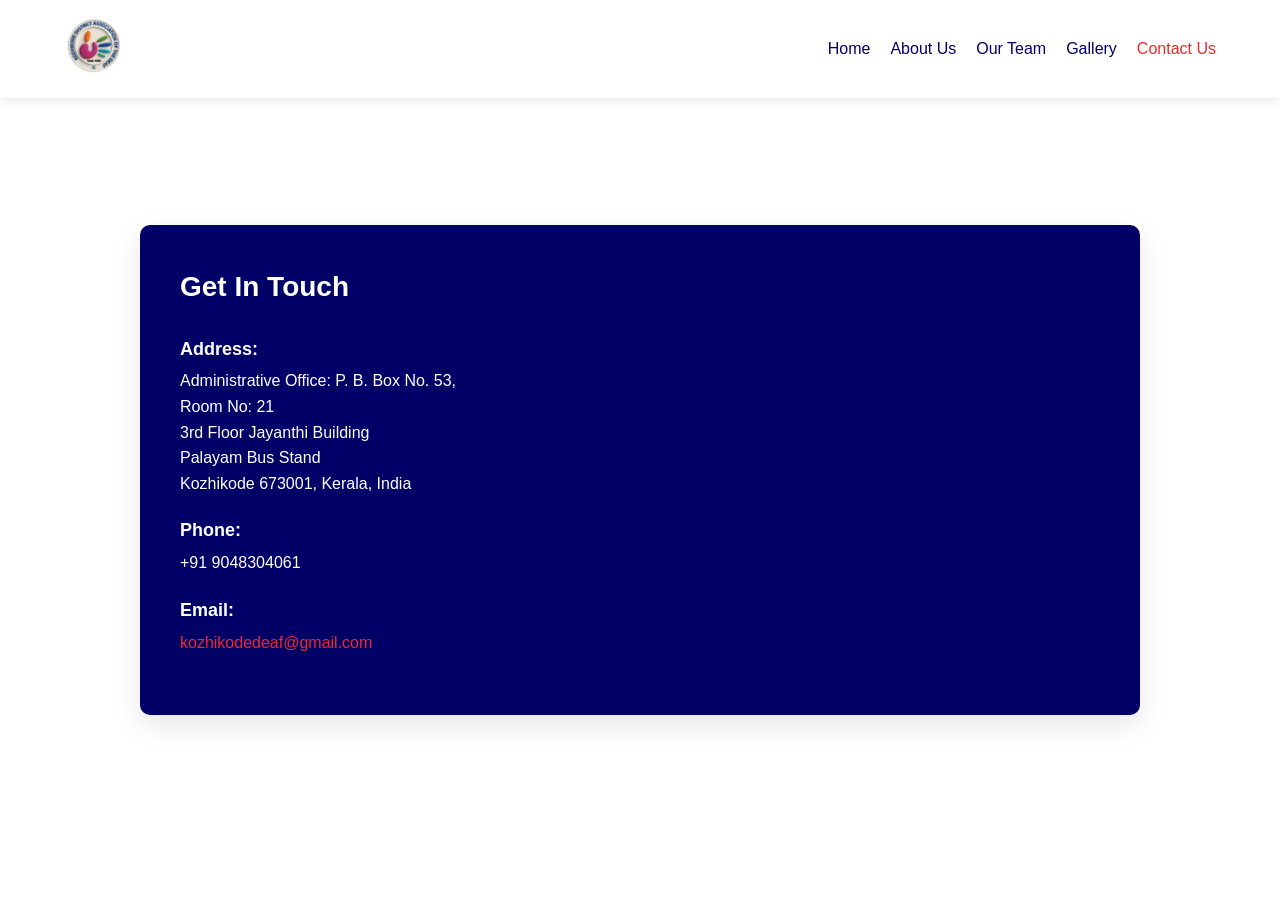
<file: contact-us.html>
<!DOCTYPE html>
<html lang="en">
<head>
    <meta charset="UTF-8">
    <meta name="viewport" content="width=device-width, initial-scale=1.0">
    <title>Contact Us - Kozhikode District Association of the Deaf</title>
    <link href='https://unpkg.com/boxicons@2.1.4/css/boxicons.min.css' rel='stylesheet'>
    <style>
        * {
            margin: 0;
            padding: 0;
            box-sizing: border-box;
            font-family: 'Segoe UI', Tahoma, Geneva, Verdana, sans-serif;
        }
        
        body {
            background-color: #f5f5f5;
            color: #333;
            line-height: 1.6;
        }
        
        /* Header Styles */
        .header {
            position: fixed;
            top: 0;
            left: 0;
            width: 100%;
            padding: 15px 5%;
            background: rgba(255, 255, 255, 0.95);
            display: flex;
            justify-content: space-between;
            align-items: center;
            z-index: 100;
            box-shadow: 0 2px 10px rgba(0, 0, 0, 0.1);
        }
        
        .logo img {
            width: 60px;
            height: 60px;
        }
        
        #menu {
            font-size: 28px;
            cursor: pointer;
            display: none;
            color: #000066;
        }
        
        .navbar {
            display: flex;
            gap: 20px;
        }
        
        .navbar a {
            font-size: 16px;
            color: #000066;
            text-decoration: none;
            font-weight: 500;
            transition: color 0.3s;
        }
        
        .navbar a:hover,
        .navbar a.active {
            color: #ee2828;
        }
        
        /* Contact Section Styles */
        .contact-section {
            padding: 100px 5% 60px;
            background: #fff;
            min-height: 100vh;
            display: flex;
            flex-direction: column;
            justify-content: center;
        }
        
        .contact-container {
            max-width: 1000px;
            margin: 0 auto;
            width: 100%;
        }
        
        .contact-info {
            background: #000066;
            color: white;
            padding: 40px;
            border-radius: 10px;
            box-shadow: 0 10px 30px rgba(0, 0, 0, 0.1);
        }
        
        .contact-info h2 {
            font-size: 28px;
            margin-bottom: 25px;
            color: #fff;
        }
        
        .contact-details p {
            margin-bottom: 20px;
            font-size: 16px;
            line-height: 1.6;
        }
        
        .contact-details strong {
            display: block;
            margin-bottom: 5px;
            font-size: 18px;
        }
        
        .contact-details a {
            color: #ee2828;
            text-decoration: none;
            transition: color 0.3s;
        }
        
        .contact-details a:hover {
            color: #fff;
            text-decoration: underline;
        }
        
        /* Responsive Design */
        @media (max-width: 768px) {
            .header {
                padding: 12px 4%;
            }
            
            #menu {
                display: block;
            }
            
            .navbar {
                position: fixed;
                top: 70px;
                left: -100%;
                width: 100%;
                height: calc(100vh - 70px);
                background: rgba(255, 255, 255, 0.98);
                flex-direction: column;
                align-items: center;
                justify-content: flex-start;
                padding-top: 30px;
                gap: 25px;
                transition: left 0.3s ease;
                z-index: 99;
            }
            
            .navbar.active {
                left: 0;
            }
            
            .navbar a {
                font-size: 18px;
            }
            
            .contact-section {
                padding: 80px 3% 40px;
            }
            
            .contact-info {
                padding: 25px;
            }
            
            .contact-info h2 {
                font-size: 24px;
            }
        }
        
        @media (max-width: 480px) {
            .logo img {
                width: 50px;
                height: 50px;
            }
            
            .contact-info {
                padding: 20px;
            }
            
            .contact-info h2 {
                font-size: 22px;
            }
            
            .contact-details p {
                font-size: 15px;
            }
        }
    </style>
</head>
<body>
    <!-- *************************Navbar************************* -->
    <header class="header">
        <a href="#" class="logo"><img src="logo2.png" alt="Logo"></a>
        <i class='bx bx-menu' id="menu"></i>
        <nav class="navbar">
            <a href="index.html">Home</a>
            <a href="about.html">About Us</a>
            <a href="team.html">Our Team</a>
            <a href="gallery.html">Gallery</a>
            <a href="contact.html" class="active">Contact Us</a>
        </nav>
    </header>
    
    <!-- *************************Contact Section************************* -->
    <section class="contact-section" id="contact">
        <div class="contact-container">
            <div class="contact-info">
                <h2>Get In Touch</h2>
                <div class="contact-details">
                    <p><strong>Address:</strong> Administrative Office:   
                        P. B. Box No. 53,<br>
                        Room No: 21 <br>
                        3rd Floor
                        Jayanthi Building <br>
                        Palayam Bus Stand <br>
                        Kozhikode 673001, Kerala, India</p>
                    <p><strong>Phone:</strong> +91 9048304061</p>
                    <p><strong>Email:</strong> <a href="mailto:kozhikodedeaf@gmail.com">kozhikodedeaf@gmail.com</a></p>
                </div>
            </div>
        </div>
    </section>

    <script>
        // Mobile menu functionality
        const menuButton = document.getElementById('menu');
        const navbar = document.querySelector('.navbar');
        
        menuButton.addEventListener('click', () => {
            navbar.classList.toggle('active');
        });
        
        // Close menu when clicking on a link
        document.querySelectorAll('.navbar a').forEach(link => {
            link.addEventListener('click', () => {
                navbar.classList.remove('active');
            });
        });
    </script>
</body>
</html>
</file>
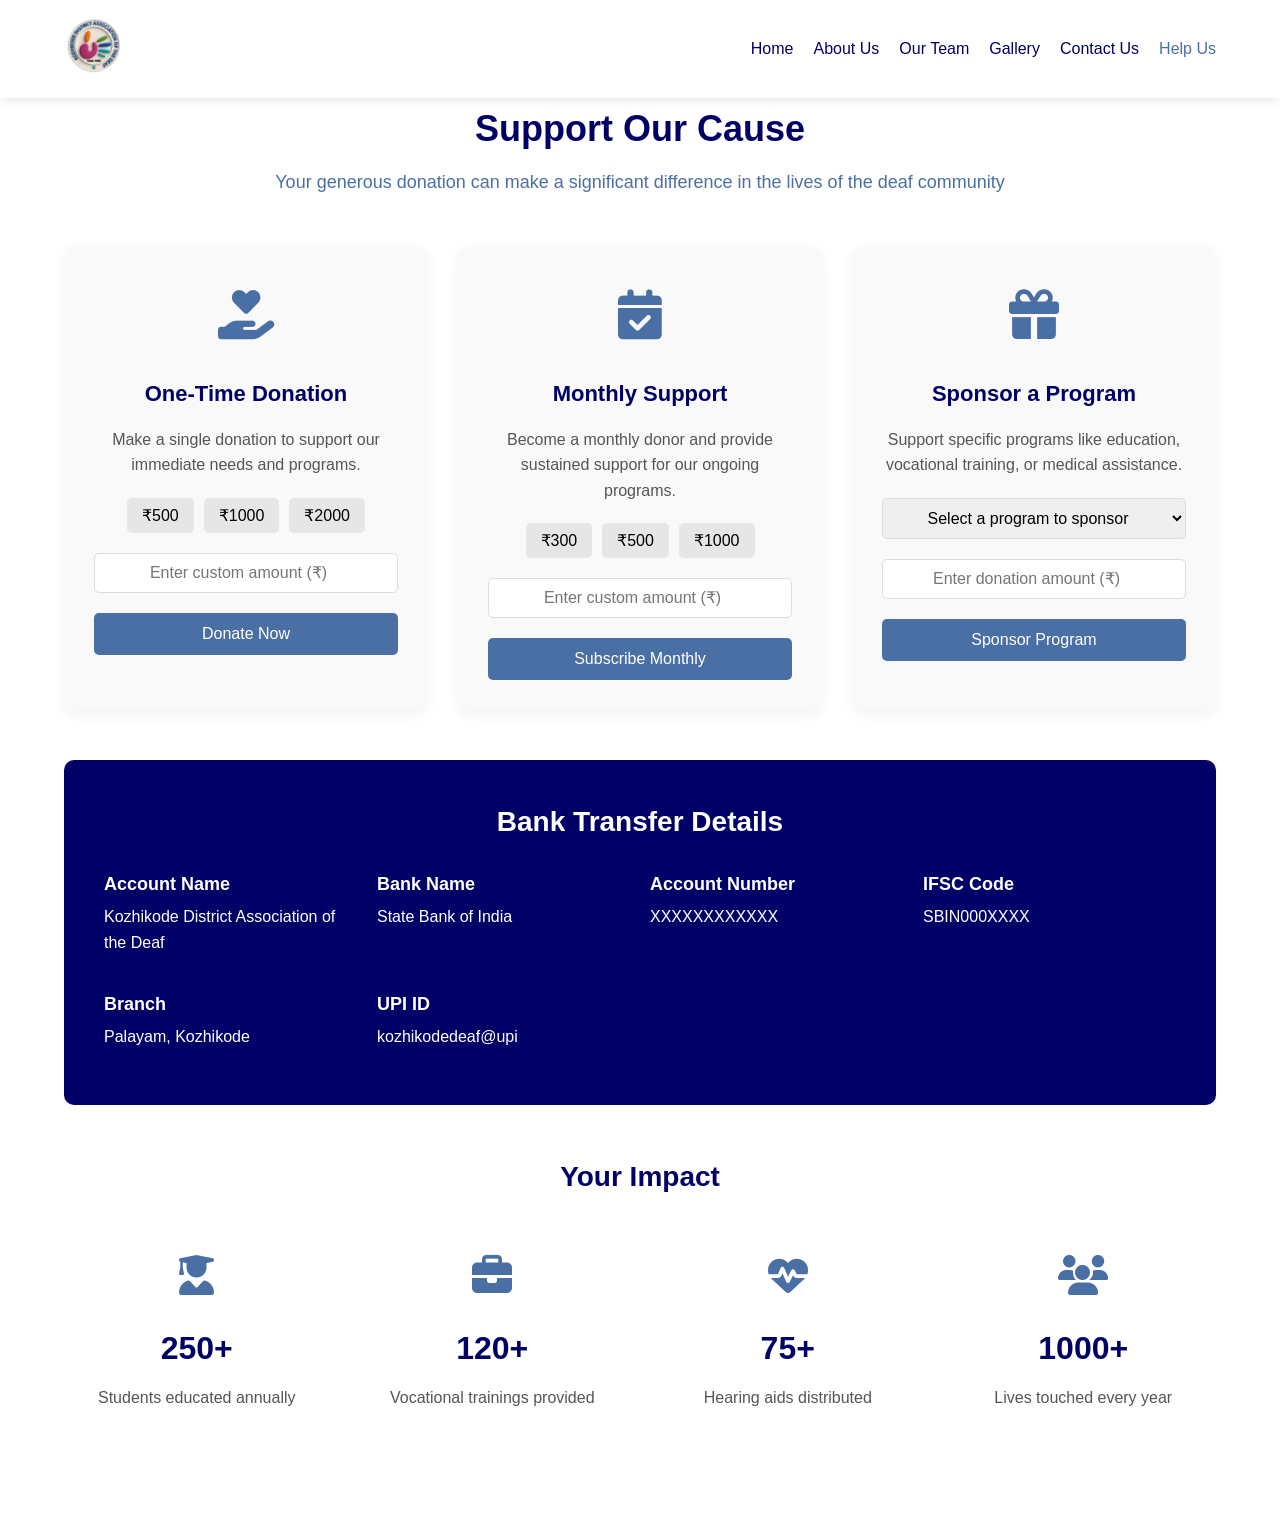
<file: help-us-demo.html>
<!DOCTYPE html>
<html lang="en">
<head>
    <meta charset="UTF-8">
    <meta name="viewport" content="width=device-width, initial-scale=1.0">
    <title>Help Us - Kozhikode District Association of the Deaf</title>
    <link href='https://unpkg.com/boxicons@2.1.4/css/boxicons.min.css' rel='stylesheet'>
    <link rel="stylesheet" href="https://cdnjs.cloudflare.com/ajax/libs/font-awesome/6.4.0/css/all.min.css">
    <style>
        * {
            margin: 0;
            padding: 0;
            box-sizing: border-box;
            font-family: 'Segoe UI', Tahoma, Geneva, Verdana, sans-serif;
        }
        
        body {
            background-color: #f5f5f5;
            color: #333;
            line-height: 1.6;
        }
        
        /* Header Styles */
        .header {
            position: fixed;
            top: 0;
            left: 0;
            width: 100%;
            padding: 15px 5%;
            background: rgba(255, 255, 255, 0.95);
            display: flex;
            justify-content: space-between;
            align-items: center;
            z-index: 100;
            box-shadow: 0 2px 10px rgba(0, 0, 0, 0.1);
        }
        
        .logo img {
            width: 60px;
            height: 60px;
        }
        
        #menu {
            font-size: 28px;
            cursor: pointer;
            display: none;
            color: #000066;
        }
        
        .navbar {
            display: flex;
            gap: 20px;
        }
        
        .navbar a {
            font-size: 16px;
            color: #000066;
            text-decoration: none;
            font-weight: 500;
            transition: color 0.3s;
        }
        
        .navbar a:hover,
        .navbar a.active {
            color: #4a6fa5;
        }
        
        /* Help Us Section Styles */
        .help-section {
            padding: 100px 5% 60px;
            background: #fff;
            min-height: 100vh;
        }
        
        .help-container {
            max-width: 1200px;
            margin: 0 auto;
            width: 100%;
        }
        
        .page-title {
            font-size: 36px;
            margin-bottom: 10px;
            color: #000066;
            text-align: center;
        }
        
        .page-subtitle {
            font-size: 18px;
            color: #4a6fa5;
            text-align: center;
            margin-bottom: 50px;
        }
        
        .donation-options {
            display: grid;
            grid-template-columns: repeat(auto-fit, minmax(300px, 1fr));
            gap: 30px;
            margin-bottom: 50px;
        }
        
        .donation-card {
            background: #f9f9f9;
            border-radius: 10px;
            padding: 30px;
            box-shadow: 0 5px 15px rgba(0, 0, 0, 0.05);
            transition: transform 0.3s, box-shadow 0.3s;
            text-align: center;
        }
        
        .donation-card:hover {
            transform: translateY(-5px);
            box-shadow: 0 10px 25px rgba(0, 0, 0, 0.1);
        }
        
        .donation-icon {
            font-size: 50px;
            color: #4a6fa5;
            margin-bottom: 20px;
        }
        
        .donation-title {
            font-size: 22px;
            color: #000066;
            margin-bottom: 15px;
        }
        
        .donation-description {
            font-size: 16px;
            color: #555;
            margin-bottom: 20px;
        }
        
        .donation-amounts {
            display: flex;
            justify-content: center;
            flex-wrap: wrap;
            gap: 10px;
            margin-bottom: 20px;
        }
        
        .amount-btn {
            padding: 8px 15px;
            background: #e6e6e6;
            border: none;
            border-radius: 5px;
            font-size: 16px;
            cursor: pointer;
            transition: background 0.3s, color 0.3s;
        }
        
        .amount-btn:hover {
            background: #4a6fa5;
            color: white;
        }
        
        .custom-amount {
            width: 100%;
            padding: 10px;
            border: 1px solid #ddd;
            border-radius: 5px;
            font-size: 16px;
            margin-bottom: 20px;
            text-align: center;
        }
        
        .donate-btn {
            background: #4a6fa5;
            color: white;
            border: none;
            padding: 12px 25px;
            border-radius: 5px;
            font-size: 16px;
            font-weight: 500;
            cursor: pointer;
            transition: background 0.3s;
            width: 100%;
        }
        
        .donate-btn:hover {
            background: #3a5a80;
        }
        
        .bank-details {
            background: #000066;
            color: white;
            padding: 40px;
            border-radius: 10px;
            margin-bottom: 50px;
        }
        
        .bank-details h2 {
            font-size: 28px;
            margin-bottom: 25px;
            text-align: center;
        }
        
        .bank-info {
            display: grid;
            grid-template-columns: repeat(auto-fit, minmax(250px, 1fr));
            gap: 20px;
        }
        
        .bank-item {
            margin-bottom: 15px;
        }
        
        .bank-item strong {
            display: block;
            margin-bottom: 5px;
            font-size: 18px;
        }
        
        .impact-section {
            margin-bottom: 50px;
        }
        
        .impact-section h2 {
            font-size: 28px;
            color: #000066;
            margin-bottom: 25px;
            text-align: center;
        }
        
        .impact-grid {
            display: grid;
            grid-template-columns: repeat(auto-fit, minmax(250px, 1fr));
            gap: 30px;
        }
        
        .impact-item {
            text-align: center;
            padding: 20px;
        }
        
        .impact-icon {
            font-size: 40px;
            color: #4a6fa5;
            margin-bottom: 15px;
        }
        
        .impact-number {
            font-size: 32px;
            font-weight: bold;
            color: #000066;
            margin-bottom: 10px;
        }
        
        .impact-text {
            font-size: 16px;
            color: #555;
        }
        
        /* Responsive Design */
        @media (max-width: 768px) {
            .header {
                padding: 12px 4%;
            }
            
            #menu {
                display: block;
            }
            
            .navbar {
                position: fixed;
                top: 70px;
                left: -100%;
                width: 100%;
                height: calc(100vh - 70px);
                background: rgba(255, 255, 255, 0.98);
                flex-direction: column;
                align-items: center;
                justify-content: flex-start;
                padding-top: 30px;
                gap: 25px;
                transition: left 0.3s ease;
                z-index: 99;
            }
            
            .navbar.active {
                left: 0;
            }
            
            .navbar a {
                font-size: 18px;
            }
            
            .help-section {
                padding: 80px 3% 40px;
            }
            
            .page-title {
                font-size: 30px;
            }
            
            .page-subtitle {
                font-size: 16px;
            }
            
            .donation-card {
                padding: 20px;
            }
            
            .bank-details {
                padding: 25px;
            }
            
            .bank-details h2 {
                font-size: 24px;
            }
        }
        
        @media (max-width: 480px) {
            .logo img {
                width: 50px;
                height: 50px;
            }
            
            .page-title {
                font-size: 26px;
            }
            
            .donation-title {
                font-size: 20px;
            }
            
            .impact-number {
                font-size: 28px;
            }
        }
    </style>
</head>
<body>
    <!-- *************************Navbar************************* -->
    <header class="header">
        <a href="#" class="logo"><img src="logo2.png" alt="Logo"></a>
        <i class='bx bx-menu' id="menu"></i>
        <nav class="navbar">
            <a href="index.html">Home</a>
            <a href="about.html">About Us</a>
            <a href="team.html">Our Team</a>
            <a href="gallery.html">Gallery</a>
            <a href="contact.html">Contact Us</a>
            <a href="help.html" class="active">Help Us</a>
        </nav>
    </header>
    
    <!-- *************************Help Us Section************************* -->
    <section class="help-section" id="help">
        <div class="help-container">
            <h1 class="page-title">Support Our Cause</h1>
            <p class="page-subtitle">Your generous donation can make a significant difference in the lives of the deaf community</p>
            
            <div class="donation-options">
                <div class="donation-card">
                    <div class="donation-icon">
                        <i class="fas fa-hand-holding-heart"></i>
                    </div>
                    <h3 class="donation-title">One-Time Donation</h3>
                    <p class="donation-description">Make a single donation to support our immediate needs and programs.</p>
                    
                    <div class="donation-amounts">
                        <button class="amount-btn">₹500</button>
                        <button class="amount-btn">₹1000</button>
                        <button class="amount-btn">₹2000</button>
                    </div>
                    
                    <input type="number" class="custom-amount" placeholder="Enter custom amount (₹)">
                    <button class="donate-btn">Donate Now</button>
                </div>
                
                <div class="donation-card">
                    <div class="donation-icon">
                        <i class="fas fa-calendar-check"></i>
                    </div>
                    <h3 class="donation-title">Monthly Support</h3>
                    <p class="donation-description">Become a monthly donor and provide sustained support for our ongoing programs.</p>
                    
                    <div class="donation-amounts">
                        <button class="amount-btn">₹300</button>
                        <button class="amount-btn">₹500</button>
                        <button class="amount-btn">₹1000</button>
                    </div>
                    
                    <input type="number" class="custom-amount" placeholder="Enter custom amount (₹)">
                    <button class="donate-btn">Subscribe Monthly</button>
                </div>
                
                <div class="donation-card">
                    <div class="donation-icon">
                        <i class="fas fa-gift"></i>
                    </div>
                    <h3 class="donation-title">Sponsor a Program</h3>
                    <p class="donation-description">Support specific programs like education, vocational training, or medical assistance.</p>
                    
                    <select class="custom-amount">
                        <option value="">Select a program to sponsor</option>
                        <option value="education">Education Support Program</option>
                        <option value="vocational">Vocational Training</option>
                        <option value="medical">Medical Assistance</option>
                        <option value="event">Community Events</option>
                    </select>
                    
                    <input type="number" class="custom-amount" placeholder="Enter donation amount (₹)">
                    <button class="donate-btn">Sponsor Program</button>
                </div>
            </div>
            
            <div class="bank-details">
                <h2>Bank Transfer Details</h2>
                <div class="bank-info">
                    <div class="bank-item">
                        <strong>Account Name</strong>
                        <p>Kozhikode District Association of the Deaf</p>
                    </div>
                    
                    <div class="bank-item">
                        <strong>Bank Name</strong>
                        <p>State Bank of India</p>
                    </div>
                    
                    <div class="bank-item">
                        <strong>Account Number</strong>
                        <p>XXXXXXXXXXXX</p>
                    </div>
                    
                    <div class="bank-item">
                        <strong>IFSC Code</strong>
                        <p>SBIN000XXXX</p>
                    </div>
                    
                    <div class="bank-item">
                        <strong>Branch</strong>
                        <p>Palayam, Kozhikode</p>
                    </div>
                    
                    <div class="bank-item">
                        <strong>UPI ID</strong>
                        <p>kozhikodedeaf@upi</p>
                    </div>
                </div>
            </div>
            
            <div class="impact-section">
                <h2>Your Impact</h2>
                <div class="impact-grid">
                    <div class="impact-item">
                        <div class="impact-icon">
                            <i class="fas fa-user-graduate"></i>
                        </div>
                        <div class="impact-number">250+</div>
                        <div class="impact-text">Students educated annually</div>
                    </div>
                    
                    <div class="impact-item">
                        <div class="impact-icon">
                            <i class="fas fa-briefcase"></i>
                        </div>
                        <div class="impact-number">120+</div>
                        <div class="impact-text">Vocational trainings provided</div>
                    </div>
                    
                    <div class="impact-item">
                        <div class="impact-icon">
                            <i class="fas fa-heartbeat"></i>
                        </div>
                        <div class="impact-number">75+</div>
                        <div class="impact-text">Hearing aids distributed</div>
                    </div>
                    
                    <div class="impact-item">
                        <div class="impact-icon">
                            <i class="fas fa-users"></i>
                        </div>
                        <div class="impact-number">1000+</div>
                        <div class="impact-text">Lives touched every year</div>
                    </div>
                </div>
            </div>
        </div>
    </section>

    <script>
        // Mobile menu functionality
        const menuButton = document.getElementById('menu');
        const navbar = document.querySelector('.navbar');
        
        menuButton.addEventListener('click', () => {
            navbar.classList.toggle('active');
        });
        
        // Close menu when clicking on a link
        document.querySelectorAll('.navbar a').forEach(link => {
            link.addEventListener('click', () => {
                navbar.classList.remove('active');
            });
        });
        
        // Donation amount buttons functionality
        const amountButtons = document.querySelectorAll('.amount-btn');
        
        amountButtons.forEach(button => {
            button.addEventListener('click', () => {
                // Remove active class from all buttons in the same card
                const parentCard = button.closest('.donation-card');
                parentCard.querySelectorAll('.amount-btn').forEach(btn => {
                    btn.style.background = '#e6e6e6';
                    btn.style.color = '#333';
                });
                
                // Set active state for clicked button
                button.style.background = '#4a6fa5';
                button.style.color = 'white';
                
                // Set the custom amount field value
                const customAmountField = parentCard.querySelector('.custom-amount');
                customAmountField.value = button.textContent.replace('₹', '');
            });
        });
        
        // Donation form submission (demo functionality)
        const donateButtons = document.querySelectorAll('.donate-btn');
        
        donateButtons.forEach(button => {
            button.addEventListener('click', () => {
                const parentCard = button.closest('.donation-card');
                const amountField = parentCard.querySelector('.custom-amount');
                const amount = amountField.value;
                
                if (!amount || amount <= 0) {
                    alert('Please enter a valid donation amount.');
                    return;
                }
                
                alert(`Thank you for your donation of ₹${amount}! In a real application, this would process your payment.`);
                amountField.value = '';
                
                // Reset amount buttons
                parentCard.querySelectorAll('.amount-btn').forEach(btn => {
                    btn.style.background = '#e6e6e6';
                    btn.style.color = '#333';
                });
            });
        });
    </script>
</body>
</html>
</file>
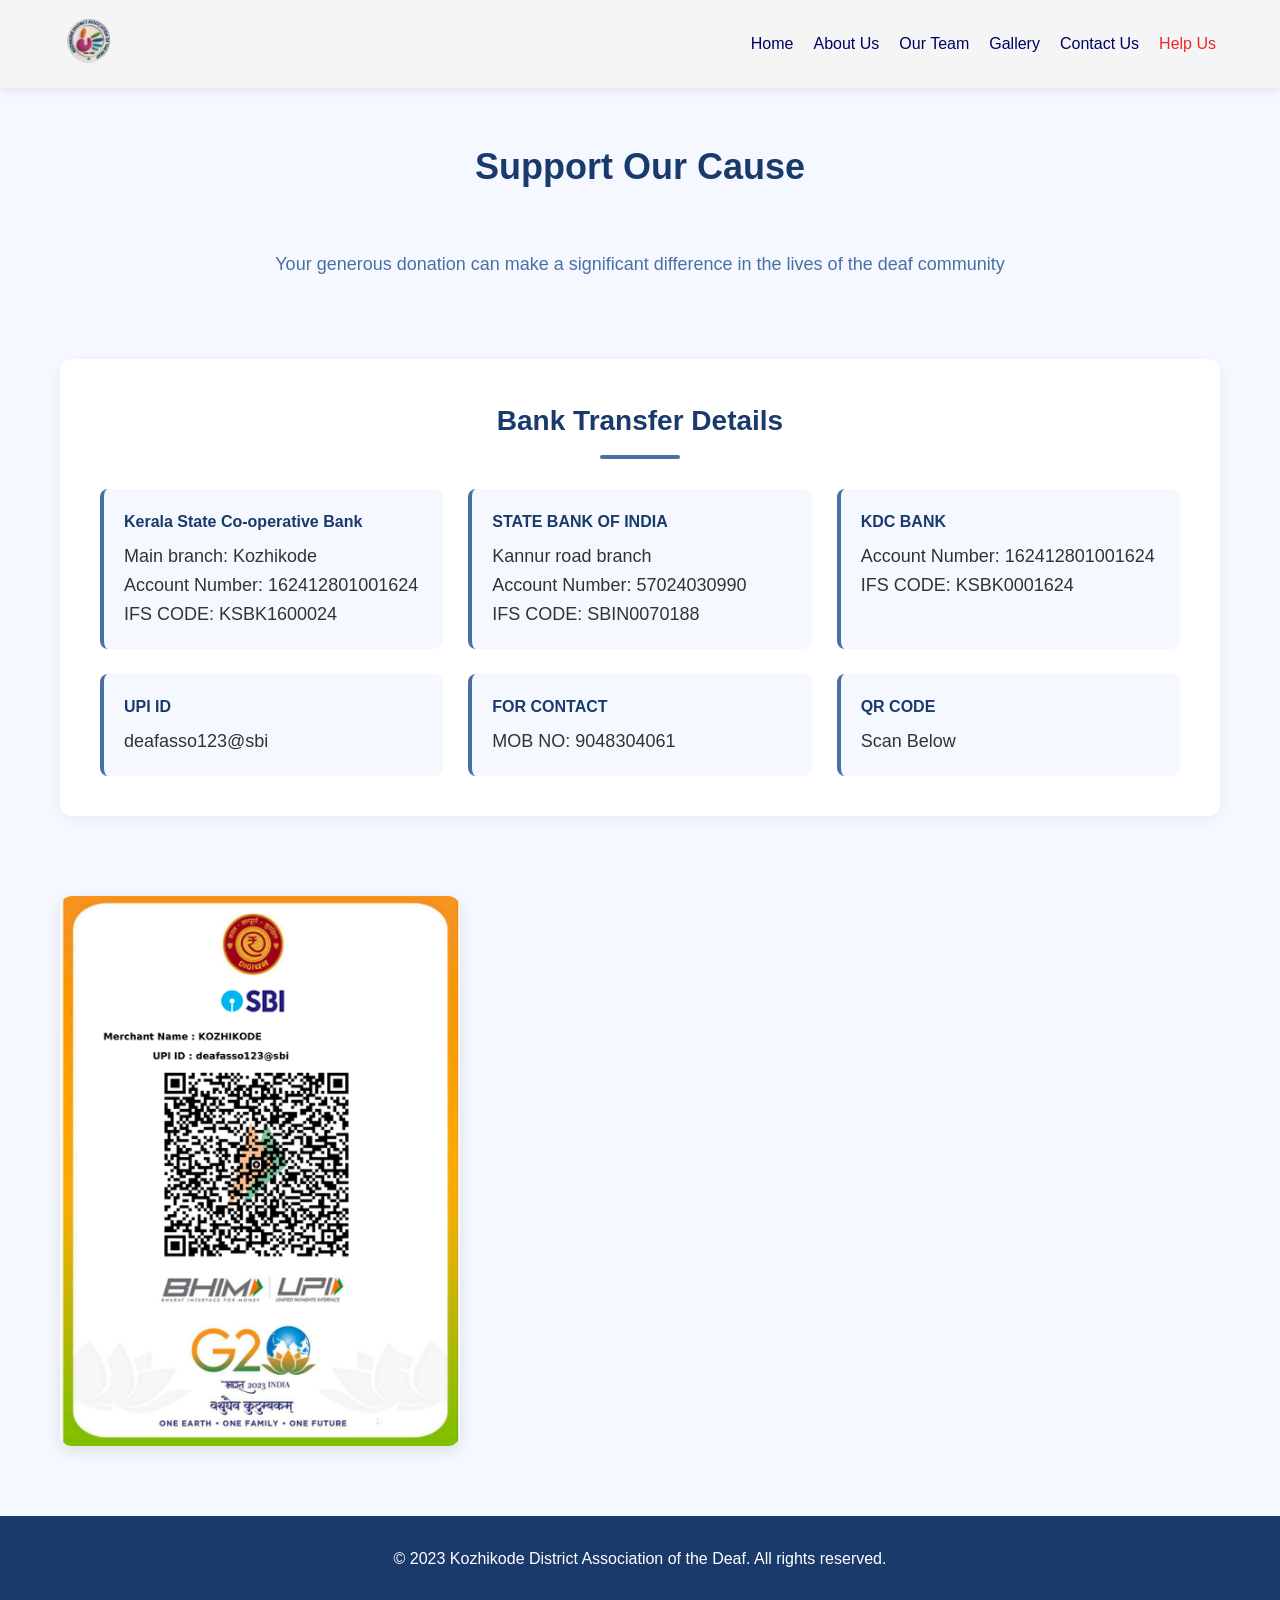
<file: help-us.html>
<!DOCTYPE html>
<html lang="en">
<head>
    <meta charset="UTF-8">
    <meta name="viewport" content="width=device-width, initial-scale=1.0">
    <title>Help Us - Kozhikode District Association of the Deaf</title>
    <link href='https://unpkg.com/boxicons@2.1.4/css/boxicons.min.css' rel='stylesheet'>
    <style>
        * {
            margin: 0;
            padding: 0;
            box-sizing: border-box;
            font-family: 'Segoe UI', Tahoma, Geneva, Verdana, sans-serif;
        }
        
        body {
            background-color: #f5f9ff;
            color: #333;
            line-height: 1.6;
        }
        
        /* Header Styles */
        .header {
            position: sticky;
            top: 0;
            left: 0;
            width: 100%;
            padding: 15px 5%;
            background: whitesmoke;
            display: flex;
            justify-content: space-between;
            align-items: center;
            z-index: 100;
            box-shadow: 0 2px 10px rgba(0, 0, 0, 0.1);
        }
        
        .logo img {
            height: 50px;
            width: auto;
        }
        
        #menu {
            font-size: 28px;
            cursor: pointer;
            display: none;
            color: #1a3a6c;
        }
        
        /* .navbar {
            display: flex;
            gap: 20px;
        }
        
        .navbar a {
            font-size: 16px;
            color: #1a3a6c;
            text-decoration: none;
            font-weight: 500;
            transition: color 0.3s;
            padding: 8px 12px;
            border-radius: 4px;
        }
        
        .navbar a:hover {
            background-color: #e6eeff;
            color: #1a3a6c;
        }
        
        .navbar a.active {
            background-color: #1a3a6c;
            color: white;
        } */
        
        /* Main Content */
        .container {
            max-width: 1200px;
            margin: 0 auto;
            padding: 20px;
        }
        
        .content-wrapper {
            display: flex;
            flex-direction: column;
            gap: 40px;
            margin-top: 30px;
        }
        
        .page-title {
            font-size: 36px;
            color: #1a3a6c;
            text-align: center;
            margin-bottom: 15px;
        }
        
        .page-subtitle {
            font-size: 18px;
            color: #4a6fa5;
            text-align: center;
            margin-bottom: 40px;
            max-width: 800px;
            margin-left: auto;
            margin-right: auto;
        }
        
        /* Image Section */
        .image-section {
            width: 400px;
            height: 550px;
            border-radius: 12px;
            overflow: hidden;
            box-shadow: 0 5px 15px rgba(0, 0, 0, 0.1);
            
        }
        
        .image-section img {
            width: 100%;
            height: 100%;
            object-fit: cover;
        }
        
        
        /* Bank Details */
        .bank-details {
            background: white;
            border-radius: 12px;
            padding: 40px;
            box-shadow: 0 5px 15px rgba(0, 0, 0, 0.05);
            margin-bottom: 40px;
        }
        
        .bank-details h2 {
            font-size: 28px;
            color: #1a3a6c;
            margin-bottom: 30px;
            text-align: center;
            position: relative;
            padding-bottom: 15px;
        }
        
        .bank-details h2:after {
            content: '';
            position: absolute;
            bottom: 0;
            left: 50%;
            transform: translateX(-50%);
            width: 80px;
            height: 4px;
            background: #4a6fa5;
            border-radius: 2px;
        }
        
        .bank-info {
            display: grid;
            grid-template-columns: repeat(auto-fit, minmax(300px, 1fr));
            gap: 25px;
        }
        
        .bank-item {
            background: #f5f9ff;
            padding: 20px;
            border-radius: 8px;
            border-left: 4px solid #4a6fa5;
            transition: transform 0.3s;
        }
        
        .bank-item:hover {
            transform: translateY(-5px);
            box-shadow: 0 5px 15px rgba(0, 0, 0, 0.1);
        }
        
        .bank-item strong {
            display: block;
            color: #1a3a6c;
            font-size: 16px;
            margin-bottom: 8px;
        }
        
        .bank-item p {
            color: #333;
            font-size: 18px;
            font-weight: 500;
        }
        
        /* Footer */
        .footer {
            background: #1a3a6c;
            color: white;
            text-align: center;
            padding: 30px;
            margin-top: 50px;
        }
        
        /* Responsive Design */
        @media (max-width: 768px) {
            .header {
                padding: 12px 4%;
            }
            
            #menu {
                display: block;
            }
            
            /* .navbar {
                position: fixed;
                top: 70px;
                left: -100%;
                width: 100%;
                height: calc(100vh - 70px);
                background: white;
                flex-direction: column;
                align-items: center;
                justify-content: flex-start;
                padding-top: 30px;
                gap: 25px;
                transition: left 0.3s ease;
                z-index: 99;
            }
            
            .navbar.active {
                left: 0;
            }
            
            .navbar a {
                font-size: 18px;
            } */
            
            .page-title {
                font-size: 30px;
            }
            
            .page-subtitle {
                font-size: 16px;
            }
            
            .image-section {
                height: 300px;
            }
            
            .bank-details {
                padding: 25px;
            }
            
            .bank-info {
                grid-template-columns: 1fr;
            }
        }
        
        @media (max-width: 480px) {
            .logo img {
                height: 40px;
            }
            
            .page-title {
                font-size: 26px;
            }
            
            .bank-details h2 {
                font-size: 24px;
            }
            
            .bank-item {
                padding: 15px;
            }
            
            .image-section {
                height: 250px;
            }
        }
/* added navbar css */
        .navbar {
            display: flex;
            gap: 20px;
        }
        
        .navbar a {
            font-size: 16px;
            color: #000066;
            text-decoration: none;
            font-weight: 500;
            transition: color 0.3s;
        }
        
        .navbar a:hover,
        .navbar a.active {
            color: #ee2828;
        }


        @media (max-width: 768px) {

        .navbar {
                position: fixed;
                top: 70px;
                left: -100%;
                width: 100%;
                height: calc(100vh - 70px);
                background: rgba(255, 255, 255, 0.98);
                flex-direction: column;
                align-items: center;
                justify-content: flex-start;
                padding-top: 30px;
                gap: 25px;
                transition: left 0.3s ease;
                z-index: 99;
            }
            
            .navbar.active {
                left: 0;
            }
            
            .navbar a {
                font-size: 18px;
            }
        }
    </style>
</head>
<body>
    <header class="header">
        <a href="#" class="logo"><img src="logo2.png" alt="Logo"></a>
        <i class='bx bx-menu' id="menu"></i>
        <nav class="navbar">
            <a href="index.html">Home</a>
            <a href="about.html">About Us</a>
            <a href="team.html">Our Team</a>
            <a href="gallery.html">Gallery</a>
            <a href="contact.html">Contact Us</a>
            <a href="help.html" class="active">Help Us</a>
        </nav>
    </header>

    <div class="container">
        <div class="content-wrapper">
            <h1 class="page-title">Support Our Cause</h1>
            <p class="page-subtitle">Your generous donation can make a significant difference in the lives of the deaf community</p>
            
            
            
            <div class="bank-details">
                <h2>Bank Transfer Details</h2>
                <div class="bank-info">
                    <div class="bank-item">
                        <strong>Kerala State Co-operative Bank</strong>
                        <p>Main branch: Kozhikode</p>
                        <p>Account Number: 162412801001624</p>
                        <p>IFS CODE: KSBK1600024</p>
                    </div>
                    
                    <div class="bank-item">
                        <strong>STATE BANK OF INDIA</strong>
                        <p>Kannur road branch</p>
                        <p>Account Number: 57024030990</p>
                        <p>IFS CODE: SBIN0070188</p>
                        
                    </div>
                    
                    <div class="bank-item">
                        <strong>KDC BANK</strong>
                        <p>Account Number: 162412801001624</p>
                        <p>IFS CODE: KSBK0001624</p>
                    </div>
                    
                    <div class="bank-item">
                        <strong>UPI ID</strong>
                        <p>deafasso123@sbi</p>
                    </div>
                    
                    
                    
                    <div class="bank-item">
                        <strong>FOR CONTACT</strong>
                        <p>MOB NO: 9048304061</p>
                    </div>

                    <div class="bank-item">
                        <strong>QR CODE</strong>
                        <p>Scan Below</p>
                    </div>
                </div>
            </div>
            <!-- Image Section -->
            <div class="image-section">
                <img src="qrcode.png" alt="Community support for the deaf">
            </div>
        </div>
    </div>

    <footer class="footer">
        <p>&copy; 2023 Kozhikode District Association of the Deaf. All rights reserved.</p>
    </footer>

    <script>
        // Mobile menu functionality
        const menuButton = document.getElementById('menu');
        const navbar = document.querySelector('.navbar');
        
        menuButton.addEventListener('click', () => {
            navbar.classList.toggle('active');
        });
        
        // Close menu when clicking outside
        document.addEventListener('click', (e) => {
            if (!navbar.contains(e.target) && !menuButton.contains(e.target)) {
                navbar.classList.remove('active');
            }
        });
    </script>
</body>
</html>
</file>
<file: style10.css>
@import url('https://fonts.googleapis.com/css2?family=Poppins:ital,wght@0,300;0,400;0,500;1,500&display=swap');
* {
    margin: 0;
    padding: 0;
    scroll-behavior: smooth;
    box-sizing: border-box;
    font-family: "poppins";
    outline: none;
    border: none; 
    color: #bfcfff;
}
body {
    background: rgba(245, 245, 245, 0.7); /* whitesmoke with 70% opacity */
    height: 100vh;
}
html{
    font-size: 62.5%;
    overflow-x: hidden;
}
p{
  color: black;
}
h3,h2,.topic{
  color: black;
}
.header{
    position: fixed;
    left: 0;
    top: 0;
    padding: 2rem 10%;
    width: 100%;
    display: flex;
    justify-content: space-between;
    align-items: center;
    z-index: 100;
}
.sticky{
    border-bottom: 2px solid rgba(255,255,255,.1);
    background: whitesmoke;
}
.logo{
    font-size: 2.9rem;
    font-weight: 600;
    text-decoration: none;
    color: #fff;
    transform: translateX(-100%);
    opacity: 0;
    animation: RightSlide 1s ease forwards;
}
@keyframes  RightSlide{
    0%{
        transform: translateX(-100%);
        opacity: 0;
    }
    100%{
        transform: translateX(0%);
        opacity: 1;
    }
}
.rt{
    font-size: 15px;
    color: #000000;
    font-family: 'Franklin Gothic Medium', 'Arial Narrow', Arial, sans-serif;
}

#menu{
    color: #000000;
    font-size: 2.5rem;
    display: none;
}
.navbar a{
    display: inline-block;
    color: #000000;
    font-size: 1.7rem;
    text-decoration: none;
    margin: 0 2.5rem;
    font-weight: 500;
    letter-spacing: .02;
    transition: .2s ease;
    transform: translateY(-100px);
    opacity: 0;
    animation: TopSlide 1s ease forwards;
    animation-delay: calc( 0.8s * var(--vlr));
}
@keyframes  TopSlide{
    0%{
        transform: translateY(-100px);
        opacity: 0;
    }
    100%{
        transform: translateY(0px);
        opacity: 1;
    }
}
.navbar a:hover,.navbar a.active{
    color: #e61425;
}
section{
    padding: 10rem 9% 2rem;
    min-height: 100vh;
}
.about,.education,.contact,.skills{
    overflow: hidden;
}
.home{
    display: flex;
    justify-content: space-between;
    align-items: center;
}


.text-content{
    max-width: 70rem;
}
.text-content h1{
    font-size: 5rem;
    color: #001247;
    text-transform: capitalize;
    letter-spacing: .05rem;
    font-weight: 600;
    transform: translateY(-100px);
    opacity: 0;
    animation: RightSlide 1s ease forwards;
    animation-delay: 0.8s;
}
.text-animation{
    position: relative;
    width: 32.8rem;
}
.text-animation h2{
    font-size: 3.2rem;
    font-weight: 700;
    color: transparent;
    
    background: linear-gradient(#000066,#bfcfff);
    background-repeat: no-repeat;
    background-clip: text;
    background-position: -33rem 0;
    transform: translateY(-100px);
    opacity: 0;
    animation: textSlide 6s linear infinite,
    TopSlide 1s ease forwards;
    animation-delay: 1s,0.8s;
}
@keyframes textSlide{
    0%,10%,100%{
        background-position: -33rem 0;
    }
    65%,85%{
        background-position: 0 0;
    }
}
.text-animation::before{
    content: "";
    position: absolute;
    left: 0;
    top: 0;
    height: 100%;
    width: 0;
    border-right: 2px solid #000000;
    transform: translateY(-100px);
    opacity: 0;
    animation: CursorSlide 6s linear infinite,
    TopSlide 1s ease forwards;
    animation-delay: 1s,0.8s;
}
@keyframes CursorSlide {
    0%,10%,100%{
        width: 0;
    }
    65%,78%,85%{
        opacity: 1;
        width: 100%;
    }
    75%,81%
    {
        opacity: 0;
    }

}
.text-content p{
    font-size: 1.4rem;
    margin: 1rem 0;
    transform: translateX(100px);
    opacity: 0;
    animation: leftSlide 1s ease forwards;
    animation-delay: 0.8s;
}
@keyframes leftSlide{
    0%{
        transform: translateX(100px);
        opacity: 0;
    }
    100%{
        transform: translateX(0px);
        opacity: 1;
    }
}
.btn-section{
    width: 32.5rem;
    height: 5rem;
    display: flex;
    justify-content: space-between;
    align-items: center;
    margin: 2rem 0;
    position: relative;
}
.btn-section::before{
    content: "";
    position: absolute;
    left: 0;
    top: 0;
    background: whitesmoke;
    height: 100%;
    width: 100%;
    z-index: 2;
    animation: Slide 1s ease forwards;
    animation-delay: 0.8s;
}
@keyframes Slide{
    0%{
        width: 100%;
    }
    100%{
        width: 0;
    }
}
 .btn{
    height: 100%;
    width: 15rem;
    font-weight: bold;
    color: #000000;
    background: rgba(255,255,255,.1);
    border: .2rem solid rgba(33, 55, 7, 0.3);
    backdrop-filter: blur(5rem);
    border-radius: .8rem;
    font-size: 1.5rem;
    cursor: pointer;
    display: inline-flex;
    justify-content: center;
    align-items: center;
    position: relative;
    overflow: hidden;
    z-index: 1;
}
.btn::before{
    content: "";
    position: absolute;
    left: 0;
    top: -100%;
    height: 300%;
    width: 100%;
    background: linear-gradient(
    #000066,#bfcfff,#000066,#bfcfff
    );
    z-index: -1;
    transition: .2s ease;
}
.btn:hover::before{
    top: 0;
}
.social-media {
    margin: 2rem 0;
}
.social-media i{
    display: inline-block;
    font-size: 2.5rem;
    background: rgba(255,255,255,.1);
    border: .2rem solid rgba(255,255,255,.3);
    padding: .8rem;
    margin: 0 .5rem;
    border-radius: 50%;
    color: #fff;
    cursor: pointer;
    position: relative;
    overflow: hidden;
    animation: Bottom 1s ease forwards;
    animation-delay: calc(0.8s * var(--vlr));
    transform: translateY(100px);
    opacity: 0;

}
@keyframes Bottom{
    0%{
        transform: translateY(100px);
    opacity: 0;
    }
    100%{
        transform: translateY(0px);
    opacity: 1;
    }
}
.social-media i::after{
    content: "";
    position: absolute;
    left: 0;
    top: -100%;
    height: 300%;
    width: 100%;
    background: linear-gradient(
        #bfcfff,#000066,#bfcfff,#000066
    );
    z-index: -1;
    transition: .2s ease;
}

i:hover::after{
    top: 0;
}
.home img{
    width: 30vw;
    background: rgba(255,255,255,.1);
    border: .2rem solid rgba(255,255,255,.3);
    border-radius: 50%;
    filter: drop-shadow(0 0 8rem #ff00ee);
    animation: Scale 1s ease forwards;
    scale: 0;
    animation-delay: 0.8s;
}
@keyframes Scale{
    0%{
        scale: 0;
    }
    100%{
        scale: 1;
    }
}
/* about section */
.about{
    display: flex;
    justify-content: center;
    align-items: center;
    flex-direction: column;
    padding-bottom: 6rem;
    gap: 2rem;
}
.title{
    font-size: 5rem;
    color: #809fff;
    margin-bottom: 3rem;
    font-weight: 600;
    text-align: center;
    transform: translateY(-100px);
    opacity: 0;
}
section.start-animation .title{
    animation: top 0.5s ease forwards;
}
@keyframes top{
    0%{
        transform: translateY(-100px);
        opacity: 0;
    }
    100%{
        transform: translateY(0px);
        opacity: 1;
    }
}
.title span{
    color: #bfcfff;
}
.about img{
    height: 25rem;
    width: 25rem;
    background: rgba(255,255,255,.1);
    border: .2rem solid rgba(255,255,255,.3);
    border-radius: 50%;
    filter: drop-shadow(0 0 8rem #000066);
    scale: 0;
}
section.start-animation .aboutImg{
    animation: scaleout 0.5s ease forwards;
}
@keyframes scaleout{
    0%{
       scale: 0;
    }
    100%{
     scale: 1;
    }
}
.text-content2{
    text-align: center;
}
.text-content2 h2{
    font-size: 2.6rem;
    transform: translatex(-100px);
    opacity: 0;
}
section.start-animation .text-content2 h2{
    animation: Right 0.5s ease forwards;
}
@keyframes Right{
    0%{
        transform: translatex(-100px);
        opacity: 0;
    }
    100%{
        transform: translatex(0px);
        opacity: 1;
    }
}
.text-content2 p{
    font-size: 1.5rem;
    margin: 2rem 0 3rem;
    transform: translatex(100px);
    opacity: 0;
}
section.start-animation .text-content2 p{
    animation: Left 0.5s ease forwards;
}
@keyframes Left{
    0%{
        transform: translatex(100px);
        opacity: 0;
    }
    100%{
        transform: translatex(0px);
        opacity: 1;
    }
}
.text-content2 .btn{
    padding: .9rem .5rem;
    transform: translateY(100px);
    opacity: 0;
}

section.start-animation .text-content2 .btn{
    animation: Bottoms 0.5s ease forwards;
}
@keyframes Bottoms{
    0%{
        transform: translateY(100px);
        opacity: 0;
    }
    100%{
        transform: translatey(0px);
        opacity: 1;
    }
}
/* education section */
.row{
    display: flex;
    column-gap: 4rem;
    flex-wrap: wrap;
}
.column{
    flex: 1 1 30rem;
}
.column:nth-child(1){
    opacity: 0;
    transform: translateX(-100px);
}
section.start-animation .column:nth-child(1){
    animation: Right 0.5s ease forwards;
    animation-delay: 0.8s;
}

.column:nth-child(2){
    opacity: 0;
    transform: translateX(100px);
}
section.start-animation .column:nth-child(2){
    animation: Left 0.5s ease forwards;
    animation-delay: 0.7s;
}
.column h2{
    font-size: 2.5rem ;
    margin: 2rem 0 1rem 1.96rem;
    transform: translateY(-100px);
    opacity: 0;
}
section.start-animation .column h2{
    animation: top 0.5s ease forwards;
    animation-delay: 0.7s;
}

.box{
    border-left: .2rem solid #000066;
}
.education-content {
    padding-left: 1.9rem;
}
.education-content .content{
    padding: 1.5rem;
    border: .2rem solid #000066;
    background: rgba(255,255,255,.1);
    border-radius: .5rem;
    margin-bottom: 2rem;
    position: relative;
}
.content::before{
    content: "";
    position: absolute;
    left: -2.8rem;
    top: -1.5rem;
    height: 1.4rem;
    width: 1.4rem;
    border-radius: 50%;
    background: #000066;
}
.content .year{
    font-size: 1.5rem;
    color: #000066;
}
.content .year i{
    color: #000066;
    font-size: 1.5rem;
    margin-left: .5rem;
}
.content h3{
    font-size: 1.7rem;
    letter-spacing: .05rem;
    margin: .5rem 0;
}
.content p{
    font-size: 1.5rem;
}
/* skill-content */
.wrapper{
    width: 100%;
    display: flex;
    justify-content: space-between;
    align-items: center;
    gap: 5rem;
    flex-wrap: wrap;
}
.skill-title{
    font-size: 2.4rem;
    font-weight: 600;
    margin-bottom: 1.5rem;
    opacity: 0;
    transform: translateY(-100px);
}
section.start-animation .skill-title{
    animation: top 0.5s ease forwards;
    animation-delay: 0.7s;
}
.skill-content{
    width: 100%;
    flex:  1 1 30rem;
}
.skill-box{
    height: 100%;
    width: 100%;
    padding: 8rem 4rem;
    background: rgba(255,255,255,.1);
    border-radius: 1rem;
}
.skill-box1{
    opacity: 0;
    transform: translateX(-100px);
}
section.start-animation .skill-box1{
    animation:  Right 0.5s ease forwards;
    animation-delay: 0.7s;
}
.skill-box2{
    opacity: 0;
    transform: translateX(100px);
}
section.start-animation .skill-box2{
    animation:Left 0.5s ease forwards;
    animation-delay: 0.8s;
}
.single-skill{
    display: flex;
    justify-content: space-between;
    margin: 2rem 0;
}
.single-skill span{
    font-size: 1.6rem;
}

.bar-side{
    background: #111;
    height: 1rem;
    border-radius: 50rem;
    position: relative;
    overflow: hidden;
}
.bar{
    position: absolute;
    height: 100%;
    background: #000066;
}
.bar-1{
    width: 90%;
}
.bar-2{
    width: 80%;
}
.bar-3{
    width: 70%;
}
/* contact section */
section form{
    max-width: 70rem;
    text-align: center;
    margin: 1rem auto;
    margin-bottom: 3rem;
}
.input-box{
    display: flex;
    justify-content: space-between;
    flex-wrap: wrap;
}
input:nth-child(1){
    opacity: 0;
    transform: translateX(-100px);
}
section.start-animation input:nth-child(1){
    animation:Right 0.1s ease forwards;
    animation-delay: 0.2s;
}
input:nth-child(2){
    opacity: 0;
    transform: translateX(100px);
}
section.start-animation input:nth-child(2){
    animation:Left 0.1s ease forwards;
    animation-delay: 0.2s;
}
 input,textarea{
    width: 100%;
    padding: 1.5rem;
    background:rgba(255, 255, 255, 0.1);
    border: .2rem solid rgba(0, 0, 0, 0.3);
    outline: none;
    backdrop-filter: blur(10px);
    filter: drop-shadow(0 0 100px #000066);
    border-radius: .8rem;
    gap: 2.5rem;
    margin: .7rem 0;
    transition: .1s ease;
    opacity: 0;
    transform: translateY(100px);
    color: #000000; 
}
section.start-animation textarea{
    animation:Bottom 0.5s ease forwards;
    animation-delay: 0.2s;
}
input::placeholder{
    font-size: 1.5rem;
    letter-spacing: .02rem;
}
.input-box input{
    width: 49%;
    color: #000;
}
input:focus,
input:valid{
    border: .2rem solid #000066;
}
textarea:focus,
textarea:valid{
    border: .2rem solid #000066;
}
textarea{
    resize: none;
}
.contact .btn{
    margin-top: 2rem;
    cursor: pointer;
    filter: none;
    border: .2rem solid rgba(255,255,255,.3);
}
section.start-animation .btn{
    animation:Bottom 0.5s ease forwards;
    animation-delay: 0.8s;
}
.contact .btn:hover{
    background: #000066;
    box-shadow: 0 0 .3rem #ffffff,
    0 0 .7rem #000066;
}
/* footer */

footer {
    background: #090951;
    padding: 2rem 9%;
    display: flex;
    justify-content: space-between;
    align-items: center;
    flex-wrap: wrap;
    color: #ffffff;
}

footer p {
    font-size: 1.6rem;
    color: #ffffff;
}

footer i {
    display: inline-flex;
    justify-content: center;
    align-items: center;
    padding: .8rem;
    background: #000;
    color: #fff;
    border-radius: 50%;
    font-size: 2.4rem;
}


.scroll-top-button {
    margin-right: auto;
}



/* RESPONSIVE */
@media(max-width:1200px){
    html{
        font-size: 55;
    }
}
@media(max-width:991px){
    .header{
        padding: 2rem 9%;
    }
    section{
        padding: 10rem 3% 2rem;
    }
    .contact{
        min-height: auto;
    }
    footer{
        padding: 2rem 3%;
    }
}
@media(max-width:768px){
    #menu{
        display: block;
    }
    .navbar{
        position: absolute;
        left: 0;
        top: 100%;
        width: 100%;
        padding: 1rem 3%;
        background: #fff;
        border-top: 1px solid rgba(255,255,255,.1);
        border-bottom: .2rem solid rgba(255,255,255,.1);
        display: none;
    }
    .navbar.active{
        display: block;
        
    }
    .navbar a{
        display: block;
        margin: 3rem 0;
        font-size: 5rem;
    }
    .home{
        flex-direction: column-reverse;
    }
    .home .text-content{
        display: flex;
        justify-content: center;
        align-items: center;
        flex-direction: column;
    }
    .home .text-content h1{
        font-size: 4rem;
    }
    .home img{
        width: 40vw;
    }
    .about{
        flex-direction: column;
    }
    .about img{
        width: 20rem;
        height: 20rem;
    }
}
@media(max-width:450px){
    html{
        font-size: 50%;
    }
    .input-box input{
        width: 100%;
    }
}



/*---------------------------------------
  ABOUT              
-----------------------------------------*/
.about-section {
  background-color: var(--secondary-color);
  position: relative;
}

.about-section .ratio {
  border-radius: var(--border-radius-medium);
}

.custom-video {
  border-radius: var(--border-radius-medium);
  width: 100%;
  height: 100%;
  object-fit: cover;
}

.about-image-wrap {
  border-radius: var(--border-radius-medium);
  position: relative;
  overflow: hidden;
}

.about-video-info {
  background-image: linear-gradient(to bottom, rgba(0, 0, 0, 0.35), rgb(6, 0, 66));
  border-radius: var(--border-radius-medium);
  bottom: 0;
  height: auto;
  padding: 40px;
}

.about-video-info h4 {
  color: var(--white-color);
}

.about-section h6 {
  color: var(--secondary-color);
}


/*---------------------------------------
  CUSTOM PROPERTIES ( VARIABLES )             
-----------------------------------------*/
:root {
  --white-color:                  #ffffff;
  --primary-color:                #000066;
  --secondary-color:              #ffffff;
  --section-bg-color:             #bfcfff;
  --custom-btn-bg-color:          #001247;
  --custom-btn-bg-hover-color:    #ff4c4c;
  --dark-color:                   #000000;
  --p-color:                      #050505;
  --border-color:                 #7fffd4;
  --link-hover-color:             #001247;

  --body-font-family:             'Plus Jakarta Sans', sans-serif;

  --h1-font-size:                 68px;
  --h2-font-size:                 46px;
  --h3-font-size:                 32px;
  --h4-font-size:                 28px;
  --h5-font-size:                 24px;
  --h6-font-size:                 22px;
  --p-font-size:                  20px;
  --btn-font-size:                16px;
  --form-btn-font-size:           18px;
  --menu-font-size:               16px;

  --border-radius-large:          100px;
  --border-radius-medium:         20px;
  --border-radius-small:          10px;

  --font-weight-thin:             200;
  --font-weight-light:            300;
  --font-weight-normal:           400;
  --font-weight-bold:             700;
}

body {
  background-color: var(--white-color);
  font-family: var(--body-font-family); 
}





/*---------------------------------------
  TYPOGRAPHY               
-----------------------------------------*/

h2,
h3,
h4,
h5,
h6 {
  color: var(--dark-color);
}

h1,
h2,
h3,
h4,
h5,
h6 {
  font-weight: var(--font-weight-bold);
}

h1 {
  font-size: var(--h1-font-size);
}

h2 {
  font-size: var(--h2-font-size);
}

h3 {
  font-size: var(--h3-font-size);
}

h4 {
  font-size: var(--h4-font-size);
}

h5 {
  font-size: var(--h5-font-size);
}

h6 {
  font-size: var(--h6-font-size);
}

p {
  color: var(--p-color);
  font-size: var(--p-font-size);
  font-weight: var(--font-weight-light);
}

ul li {
  color: var(--p-color);
  font-size: var(--p-font-size);
  font-weight: var(--font-weight-light);
}

a, 
button {
  touch-action: manipulation;
  transition: all 0.3s;
}

a {
  display: inline-block;
  color: var(--primary-color);
  text-decoration: none;
}

a:hover {
  color: var(--link-hover-color);
}

b,
strong {
  font-weight: var(--font-weight-bold);
}

/* ------------------------------------------------------- */
</file>
